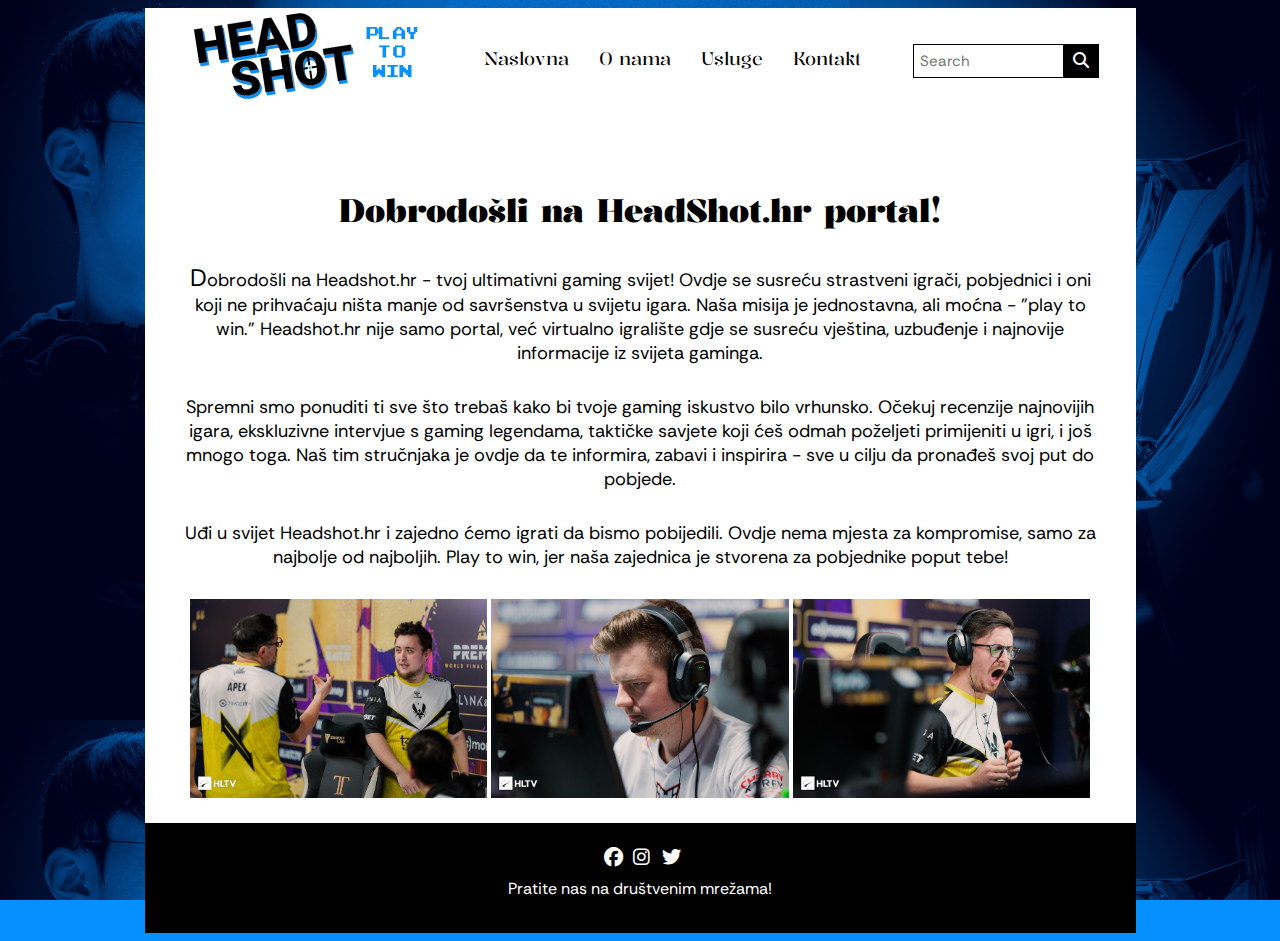
<file: responsive/index.html>
<!DOCTYPE html>
<html lang="en">
<head>
    <link rel="stylesheet" href="https://cdnjs.cloudflare.com/ajax/libs/font-awesome/6.5.1/css/all.min.css">
    <link rel="stylesheet" href="styles/style.css">
    <meta charset="UTF-8">
    <meta name="viewport" content="width=device-width, initial-scale=1.0">
    <title>Naslovna</title>
</head>
<body>
    <header>
        <nav>
            <div class="logo">
                <img src="images/logo.webp" alt="HeadShot Esports portal">
            </div>
            <div class="navlist">
                <ul id="nav-menu">
                    <i class="fa-solid fa-bars" id="nav-burger"></i>
                    <li class="nav-item"><a href="index.html" target="_self" title="Naslovna">Naslovna</a></li>
                    <li class="nav-item"><a href="about.html" target="_self" title="O nama">O nama</a></li>
                    <li class="nav-item"><a href="services.html" target="_self" title="Usluge">Usluge</a></li>
                    <li class="nav-item"><a href="contact.html" target="_self" title="Kontakt">Kontakt</a></li>
                </ul>
            </div>
            <div class="search">
                <form>
                    <input type="search" name="search" placeholder="Search">
                    <button type="button"><i class="fa-solid fa-magnifying-glass"></i></button>
                </form>
            </div>
        </nav>
    </header>
    <main id="main-index">
        <section>
            <h1>Dobrodošli na HeadShot.hr portal!</h1>
            <p>Dobrodošli na Headshot.hr - tvoj ultimativni gaming svijet! Ovdje se susreću strastveni igrači, pobjednici i oni koji ne prihvaćaju ništa manje od savršenstva u svijetu igara. Naša misija je jednostavna, ali moćna - "play to win." Headshot.hr nije samo portal, već virtualno igralište gdje se susreću vještina, uzbuđenje i najnovije informacije iz svijeta gaminga.</p>
            <p>Spremni smo ponuditi ti sve što trebaš kako bi tvoje gaming iskustvo bilo vrhunsko. Očekuj recenzije najnovijih igara, ekskluzivne intervjue s gaming legendama, taktičke savjete koji ćeš odmah poželjeti primijeniti u igri, i još mnogo toga. Naš tim stručnjaka je ovdje da te informira, zabavi i inspirira - sve u cilju da pronađeš svoj put do pobjede.</p>
            <p>Uđi u svijet Headshot.hr i zajedno ćemo igrati da bismo pobijedili. Ovdje nema mjesta za kompromise, samo za najbolje od najboljih. Play to win, jer naša zajednica je stvorena za pobjednike poput tebe!</p>
        </section>
        <section class="galerijaindex">
            <img src="images/1.jpg" alt="cs2" width="30%" height="30%">
            <img src="images/2.jpg" alt="cs2" width="30%" height="30%">
            <img src="images/3.jpg" alt="cs2" width="30%" height="30%">
        </section>
    </main>
    <footer>
        <div class="socials">
            <ul>
                <li><a href="#" target="_blank" title="Facebook"><i class="social-icon fa-brands fa-facebook" id="facebook"></i></a></li>
                <li><a href="#" target="_blank" title="Instagram"><i class="social-icon fa-brands fa-instagram" id="instagram"></i></a></li>
                <li><a href="#" target="_blank" title="Twitter"><i class="social-icon fa-brands fa-twitter" id="twitter"></i></a></li>
            </ul>
            <p>Pratite nas na društvenim mrežama!</p>
        </div>
    </footer>
    <script src="js/javascript.js"></script>
</body>
</html>
</file>
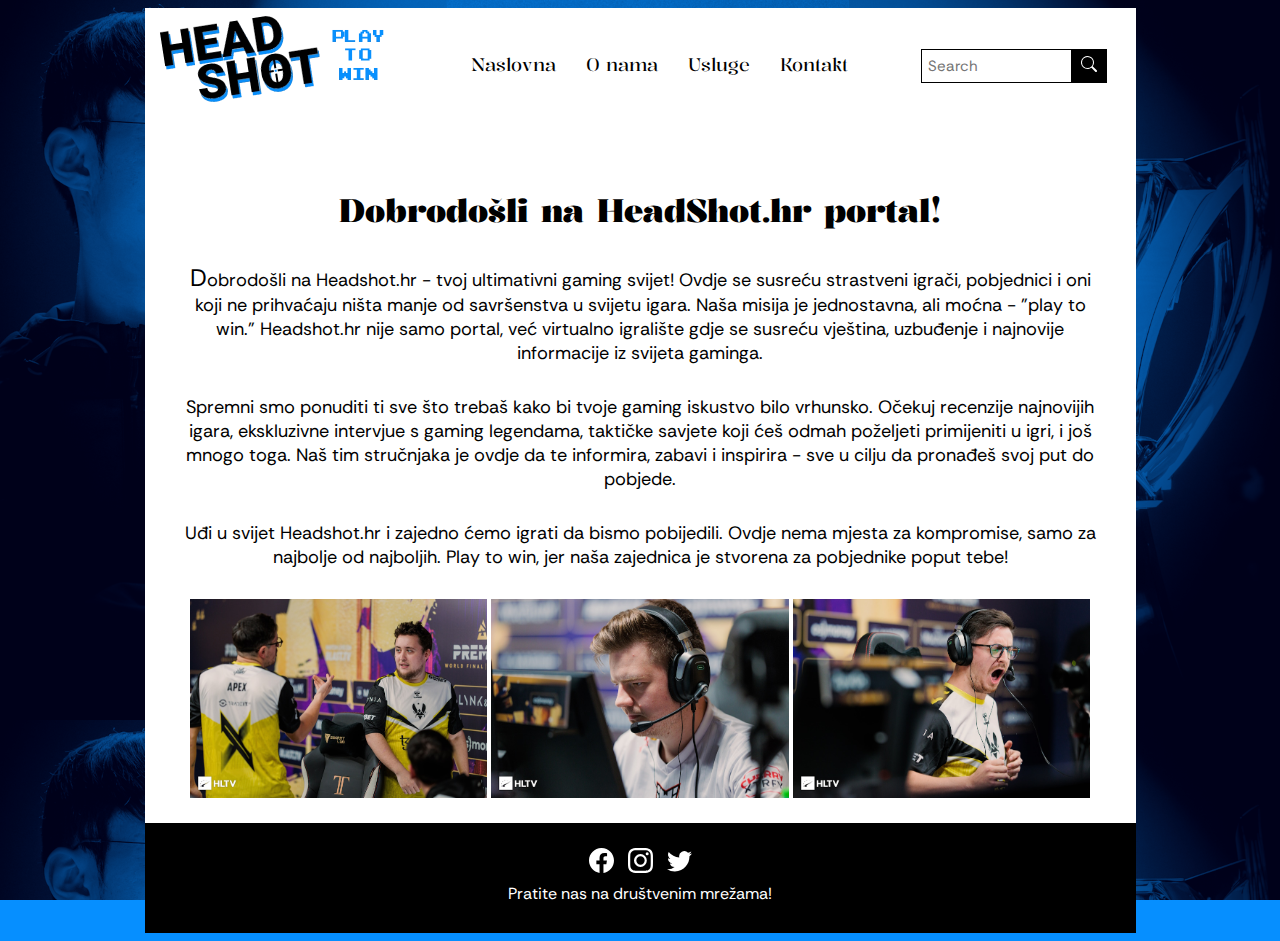
<file: standard/index.html>
<!DOCTYPE html>
<html lang="en">
<head>
    <link rel="stylesheet" href="styles/style.css">
    <meta charset="UTF-8">
    <meta name="viewport" content="width=device-width, initial-scale=1.0">
    <title>Naslovna</title>
</head>
<body>
    <header>
        <nav>
            <table id="navtable">
                <tr>
                    <td>
                        <div class="logo">
                            <img src="images/logo.webp" alt="HeadShot Esports portal">
                        </div>
                    </td>
                    <td class="headerspacer"></td>
                    <td>
                        <div class="navlist">
                            <ul>
                                <li><a href="index.html" target="_self" title="Naslovna">Naslovna</a></li>
                                <li><a href="about.html" target="_self" title="O nama">O nama</a></li>
                                <li><a href="services.html" target="_self" title="Usluge">Usluge</a></li>
                                <li><a href="contact.html" target="_self" title="Kontakt">Kontakt</a></li>
                            </ul>
                        </div>
                    </td>
                    <td class="headerspacer"></td>
                    <td>
                        <div class="search">
                            <form>
                                <input type="search" name="search" placeholder="Search">
                                <button type="button"><img src="images/search.svg" alt="search"></button>
                            </form>
                        </div>
                    </td>
                </tr>
            </table>
        </nav>
    </header>
    <main id="main-index">
        <section>
            <h1>Dobrodošli na HeadShot.hr portal!</h1>
            <p>Dobrodošli na Headshot.hr - tvoj ultimativni gaming svijet! Ovdje se susreću strastveni igrači, pobjednici i oni koji ne prihvaćaju ništa manje od savršenstva u svijetu igara. Naša misija je jednostavna, ali moćna - "play to win." Headshot.hr nije samo portal, već virtualno igralište gdje se susreću vještina, uzbuđenje i najnovije informacije iz svijeta gaminga.</p>
            <p>Spremni smo ponuditi ti sve što trebaš kako bi tvoje gaming iskustvo bilo vrhunsko. Očekuj recenzije najnovijih igara, ekskluzivne intervjue s gaming legendama, taktičke savjete koji ćeš odmah poželjeti primijeniti u igri, i još mnogo toga. Naš tim stručnjaka je ovdje da te informira, zabavi i inspirira - sve u cilju da pronađeš svoj put do pobjede.</p>
            <p>Uđi u svijet Headshot.hr i zajedno ćemo igrati da bismo pobijedili. Ovdje nema mjesta za kompromise, samo za najbolje od najboljih. Play to win, jer naša zajednica je stvorena za pobjednike poput tebe!</p>
        </section>
        <section class="galerijaindex">
            <img src="images/1.jpg" alt="cs2" width="30%" height="30%">
            <img src="images/2.jpg" alt="cs2" width="30%" height="30%">
            <img src="images/3.jpg" alt="cs2" width="30%" height="30%">
        </section>
    </main>
    <footer>
        <div class="socials">
            <ul>
                <li><a href="#" target="_blank" title="Facebook"><img class="social-icon" id="facebook" src="images/facebook.svg" alt="Facebook"></a></li>
                <li><a href="#" target="_blank" title="Instagram"><img class="social-icon" id="instagram" src="images/instagram.svg" alt="Instagram"></a></li>
                <li><a href="#" target="_blank" title="Twitter"><img class="social-icon" id="twitter" src="images/twitter.svg" alt="Twitter"></a></li>
            </ul>
            <p>Pratite nas na društvenim mrežama!</p>
        </div>
    </footer>
</body>
</html>
</file>
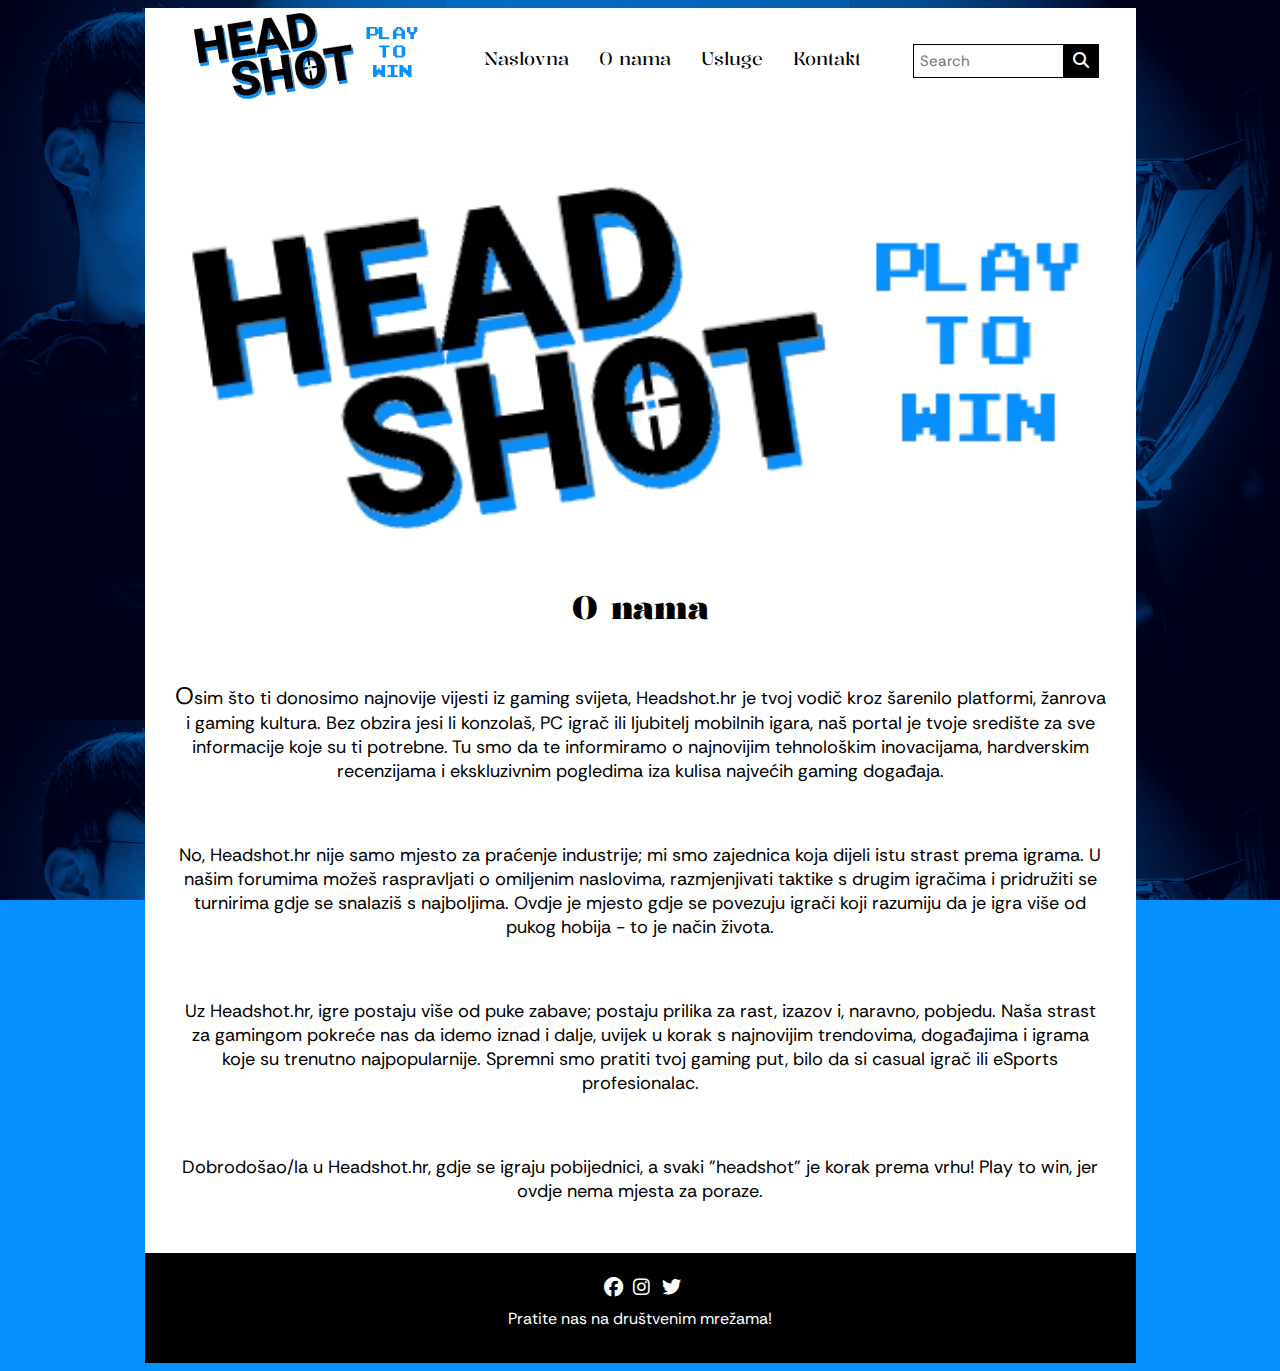
<file: responsive/about.html>
<!DOCTYPE html>
<html lang="en">
<head>
    <link rel="stylesheet" href="https://cdnjs.cloudflare.com/ajax/libs/font-awesome/6.5.1/css/all.min.css">
    <link rel="stylesheet" href="styles/style.css">
    <meta charset="UTF-8">
    <meta name="viewport" content="width=device-width, initial-scale=1.0">
    <title>O nama</title>
</head>
<body>
    <header>
        <nav>
            <div class="logo">
                <img src="images/logo.webp" alt="HeadShot Esports portal">
            </div>
            <div class="navlist" id="nav-menu">
                <ul>
                    <i class="fa-solid fa-bars" id="nav-burger"></i>
                    <li><a href="index.html" target="_self" title="Naslovna">Naslovna</a></li>
                    <li><a href="about.html" target="_self" title="O nama">O nama</a></li>
                    <li><a href="services.html" target="_self" title="Usluge">Usluge</a></li>
                    <li><a href="contact.html" target="_self" title="Kontakt">Kontakt</a></li>
                </ul>
            </div>
            <div class="search">
                <form>
                    <input type="search" name="search" placeholder="Search">
                    <button type="button"><i class="fa-solid fa-magnifying-glass"></i></button>
                </form>
            </div>
        </nav>
    </header>
    <main id="main-about">
        <section>
            <img src="images/logo.webp" alt="HeadShot">
            <h1>O nama</h1>
            <p>Osim što ti donosimo najnovije vijesti iz gaming svijeta, Headshot.hr je tvoj vodič kroz šarenilo platformi, žanrova i gaming kultura. Bez obzira jesi li konzolaš, PC igrač ili ljubitelj mobilnih igara, naš portal je tvoje središte za sve informacije koje su ti potrebne. Tu smo da te informiramo o najnovijim tehnološkim inovacijama, hardverskim recenzijama i ekskluzivnim pogledima iza kulisa najvećih gaming događaja.</p>
            <p>No, Headshot.hr nije samo mjesto za praćenje industrije; mi smo zajednica koja dijeli istu strast prema igrama. U našim forumima možeš raspravljati o omiljenim naslovima, razmjenjivati taktike s drugim igračima i pridružiti se turnirima gdje se snalaziš s najboljima. Ovdje je mjesto gdje se povezuju igrači koji razumiju da je igra više od pukog hobija - to je način života.</p>
            <p>Uz Headshot.hr, igre postaju više od puke zabave; postaju prilika za rast, izazov i, naravno, pobjedu. Naša strast za gamingom pokreće nas da idemo iznad i dalje, uvijek u korak s najnovijim trendovima, događajima i igrama koje su trenutno najpopularnije. Spremni smo pratiti tvoj gaming put, bilo da si casual igrač ili eSports profesionalac.</p>
            <p>Dobrodošao/la u Headshot.hr, gdje se igraju pobijednici, a svaki "headshot" je korak prema vrhu! Play to win, jer ovdje nema mjesta za poraze.</p>
        </section>
    </main>
    <footer>
        <div class="socials">
            <ul>
                <li><a href="#" target="_blank" title="Facebook"><i class="social-icon fa-brands fa-facebook" id="facebook"></i></a></li>
                <li><a href="#" target="_blank" title="Instagram"><i class="social-icon fa-brands fa-instagram" id="instagram"></i></a></li>
                <li><a href="#" target="_blank" title="Twitter"><i class="social-icon fa-brands fa-twitter" id="twitter"></i></a></li>
            </ul>
            <p>Pratite nas na društvenim mrežama!</p>
        </div>
    </footer>
    <script src="js/javascript.js"></script>
</body>
</html>
</file>
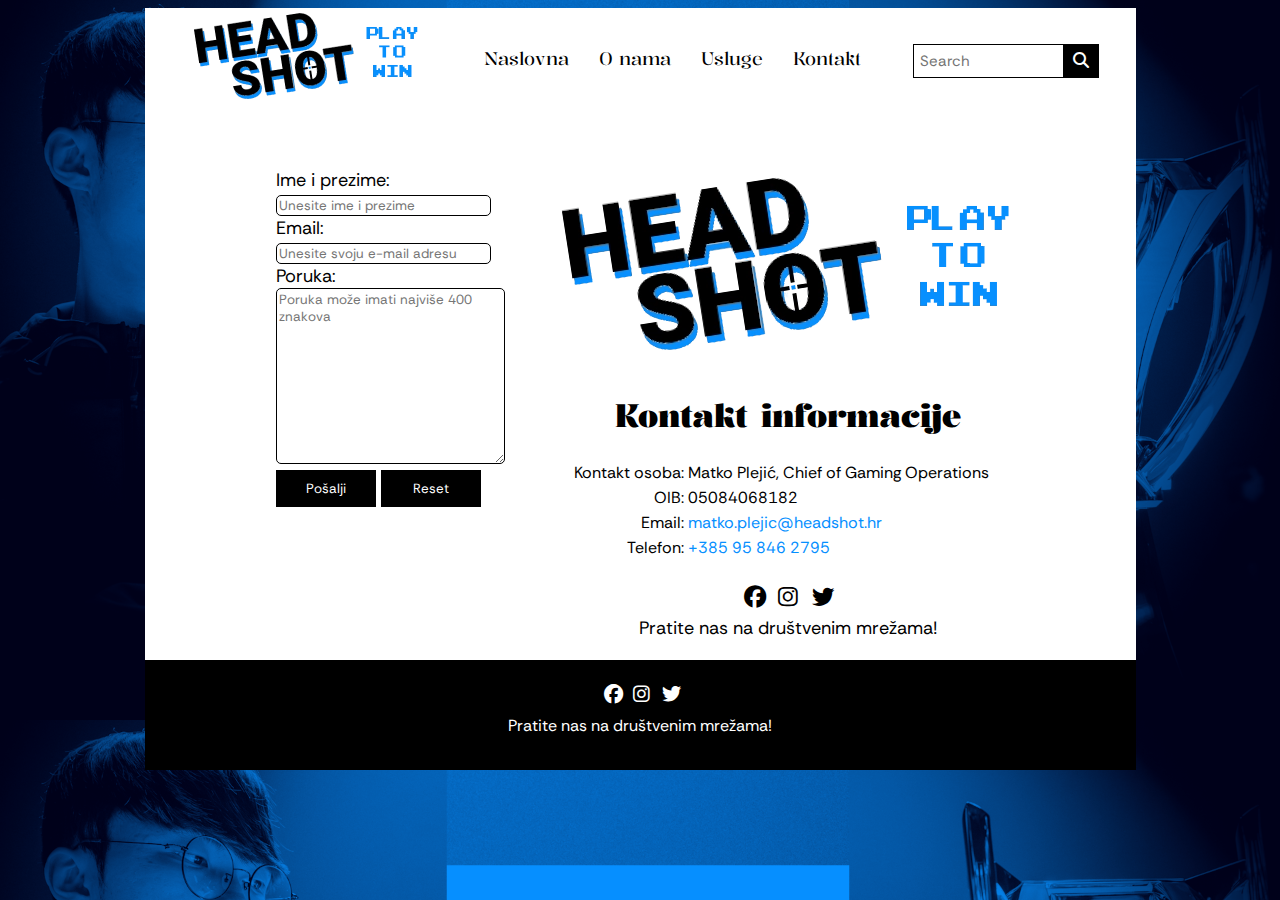
<file: responsive/contact.html>
<!DOCTYPE html>
<html lang="en">
<head>
    <link rel="stylesheet" href="https://cdnjs.cloudflare.com/ajax/libs/font-awesome/6.5.1/css/all.min.css">
    <link rel="stylesheet" href="styles/style.css">
    <meta charset="UTF-8">
    <meta name="viewport" content="width=device-width, initial-scale=1.0">
    <title>Kontakt</title>
</head>
<body>
    <header>
        <nav>
            <div class="logo">
                <img src="images/logo.webp" alt="HeadShot Esports portal">
            </div>
            <div class="navlist" id="nav-menu">
                <ul>
                    <i class="fa-solid fa-bars" id="nav-burger"></i>
                    <li><a href="index.html" target="_self" title="Naslovna">Naslovna</a></li>
                    <li><a href="about.html" target="_self" title="O nama">O nama</a></li>
                    <li><a href="services.html" target="_self" title="Usluge">Usluge</a></li>
                    <li><a href="contact.html" target="_self" title="Kontakt">Kontakt</a></li>
                </ul>
            </div>
            <div class="search">
                <form>
                    <input type="search" name="search" placeholder="Search">
                    <button type="button"><i class="fa-solid fa-magnifying-glass"></i></button>
                </form>
            </div>
        </nav>
    </header>
    <main id="main-contact">
                    <section class="kontakt-forma">
                        <form id="kontaktforma" action="hvala-vam.html" method="get">
                            <div id="kontakt-input">
                                <label for="imeprezime">Ime i prezime:</label><br>
                                <input type="text" name="imeprezime" id="imeprezime" placeholder="Unesite ime i prezime" maxlength="100" required><br>
                                <label for="email">Email:</label><br>
                                <input type="email" name="email" id="email" placeholder="Unesite svoju e-mail adresu" required><br>
                                <label for="poruka">Poruka:</label><br>
                                <textarea name="poruka" id="poruka" cols="28" rows="10" maxlength="400" minlength="50" placeholder="Poruka može imati najviše 400 znakova" required></textarea><br>
                            </div>
                            <div id="kontakt-buttons">
                                <button type="submit">Pošalji</button>
                                <button type="reset">Reset</button>
                            </div>
                        </form>
                    </section>
                    <div class="kontakt-info">
                        <section>
                            <img id="kontakt-logo" src="images/logo.webp" alt="logo">
                            <table id="kontaktinfo">
                                <h1>Kontakt informacije</h1>
                                <tr>
                                    <td>Kontakt osoba:</td>
                                    <td>Matko Plejić, Chief of Gaming Operations</td>
                                </tr>
                                <tr>
                                    <td>OIB:</td>
                                    <td>05084068182</td>
                                </tr>
                                <tr>
                                    <td>Email:</td>
                                    <td><a href="mailto:matko.plejic@headshot.hr">matko.plejic@headshot.hr</a></td>
                                </tr>
                                <tr>
                                    <td>Telefon:</td>
                                    <td><a href="tel:+385958462795">+385 95 846 2795</a></td>
                                </tr>
                            </table>
                        </section>
                        <section class="socials">
                            <ul>
                                <li><a href="#" target="_blank" title="Facebook"><i class="kontakt-socials fa-brands fa-facebook" id="facebook"></i></a></li>
                                <li><a href="#" target="_blank" title="Instagram"><i class="kontakt-socials fa-brands fa-instagram" id="instagram"></i></a></li>
                                <li><a href="#" target="_blank" title="Twitter"><i class="kontakt-socials fa-brands fa-twitter" id="twitter"></i></a></li>
                            </ul>
                            <p>Pratite nas na društvenim mrežama!</p>
                        </section>
                    </div>
    </main>
    <footer>
        <div class="socials">
            <ul>
                <li><a href="#" target="_blank" title="Facebook"><i class="social-icon fa-brands fa-facebook" id="facebook"></i></a></li>
                <li><a href="#" target="_blank" title="Instagram"><i class="social-icon fa-brands fa-instagram" id="instagram"></i></a></li>
                <li><a href="#" target="_blank" title="Twitter"><i class="social-icon fa-brands fa-twitter" id="twitter"></i></a></li>
            </ul>
            <p>Pratite nas na društvenim mrežama!</p>
        </div>
    </footer>
    <script src="js/javascript.js"></script>
</body>
</html>
</file>
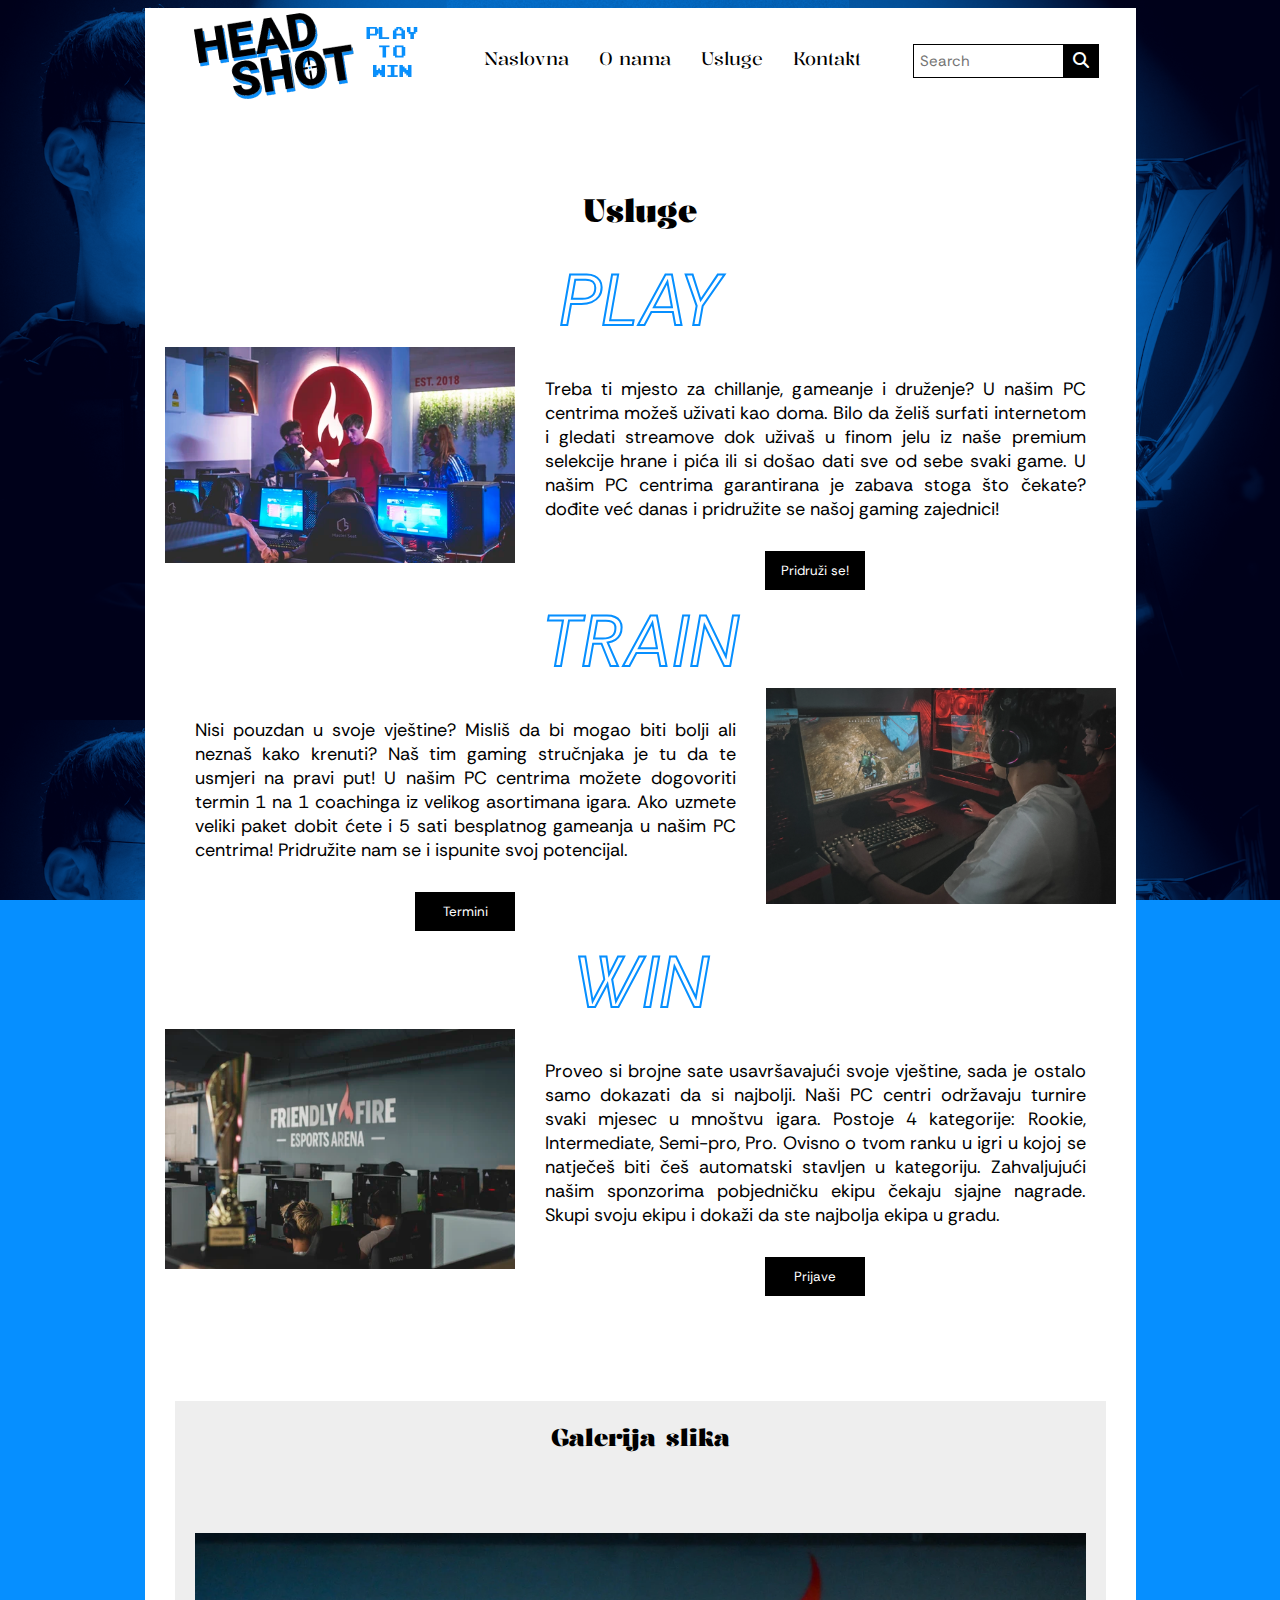
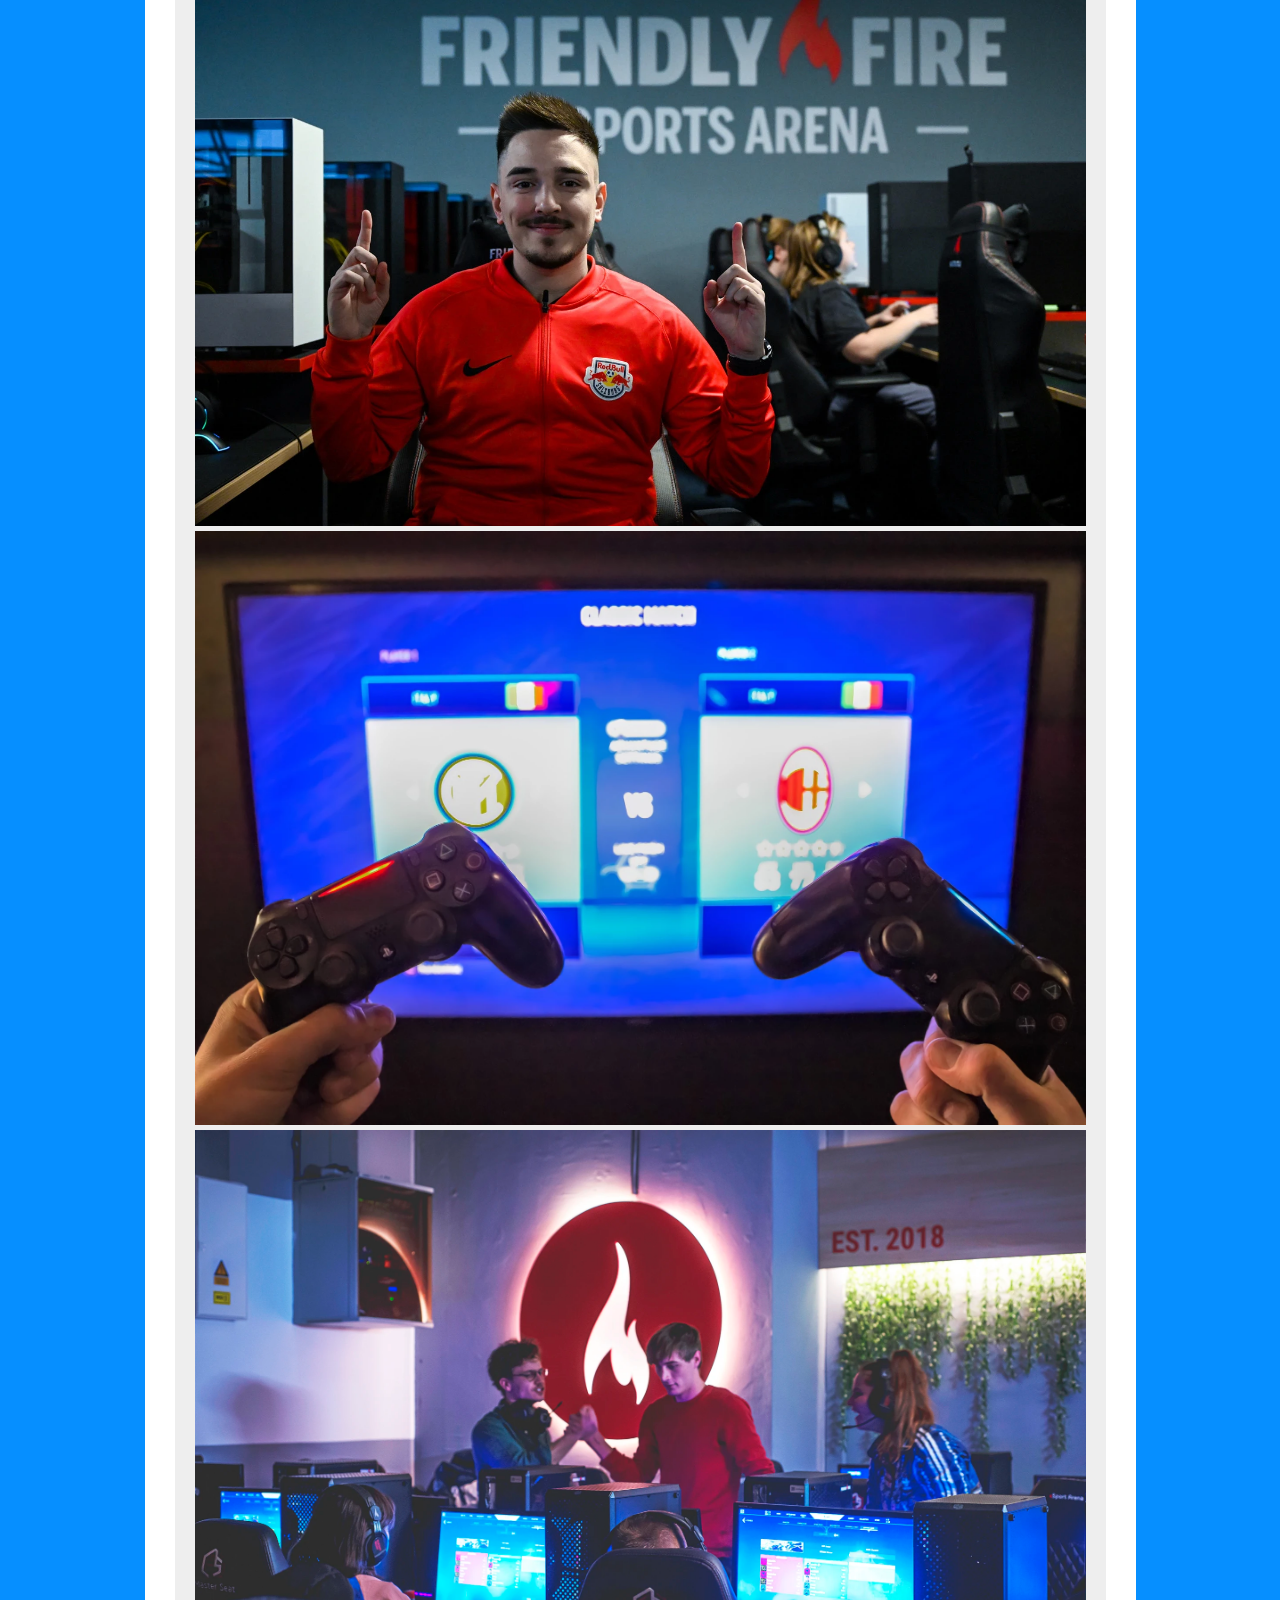
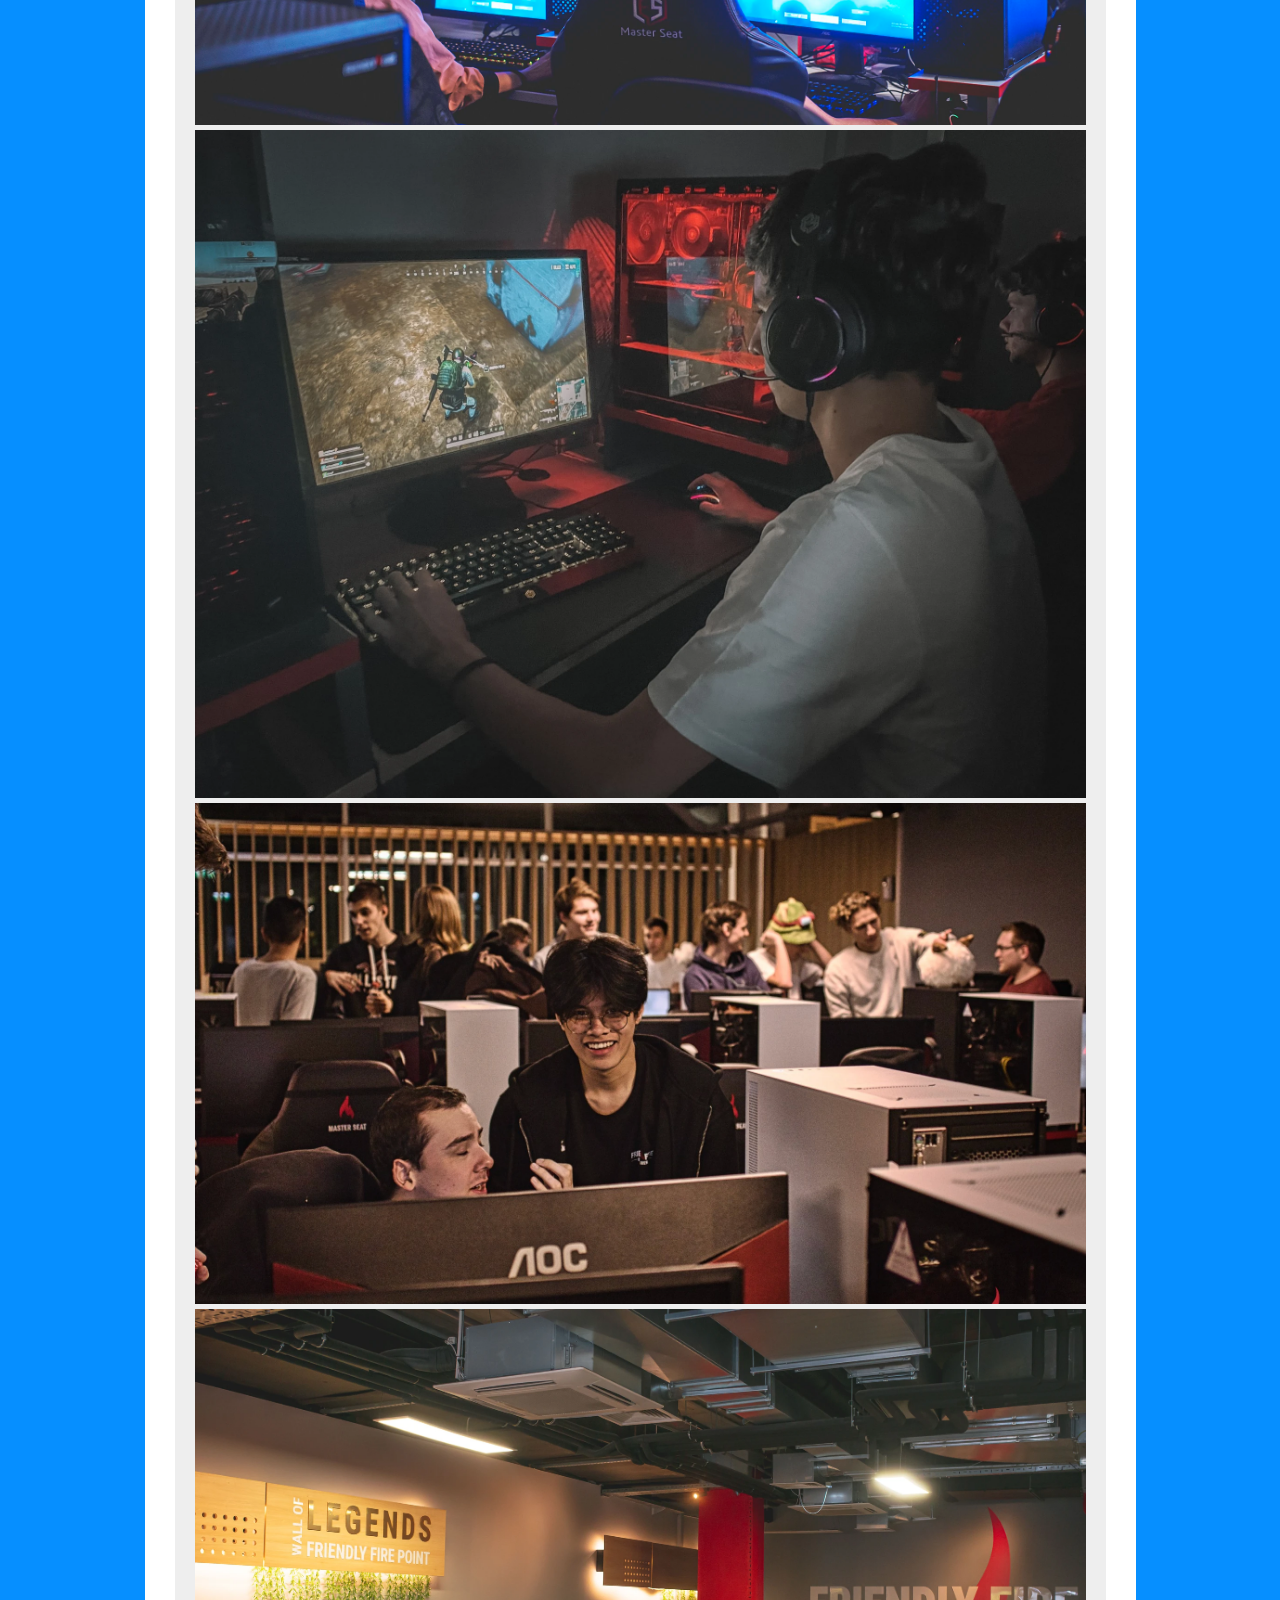
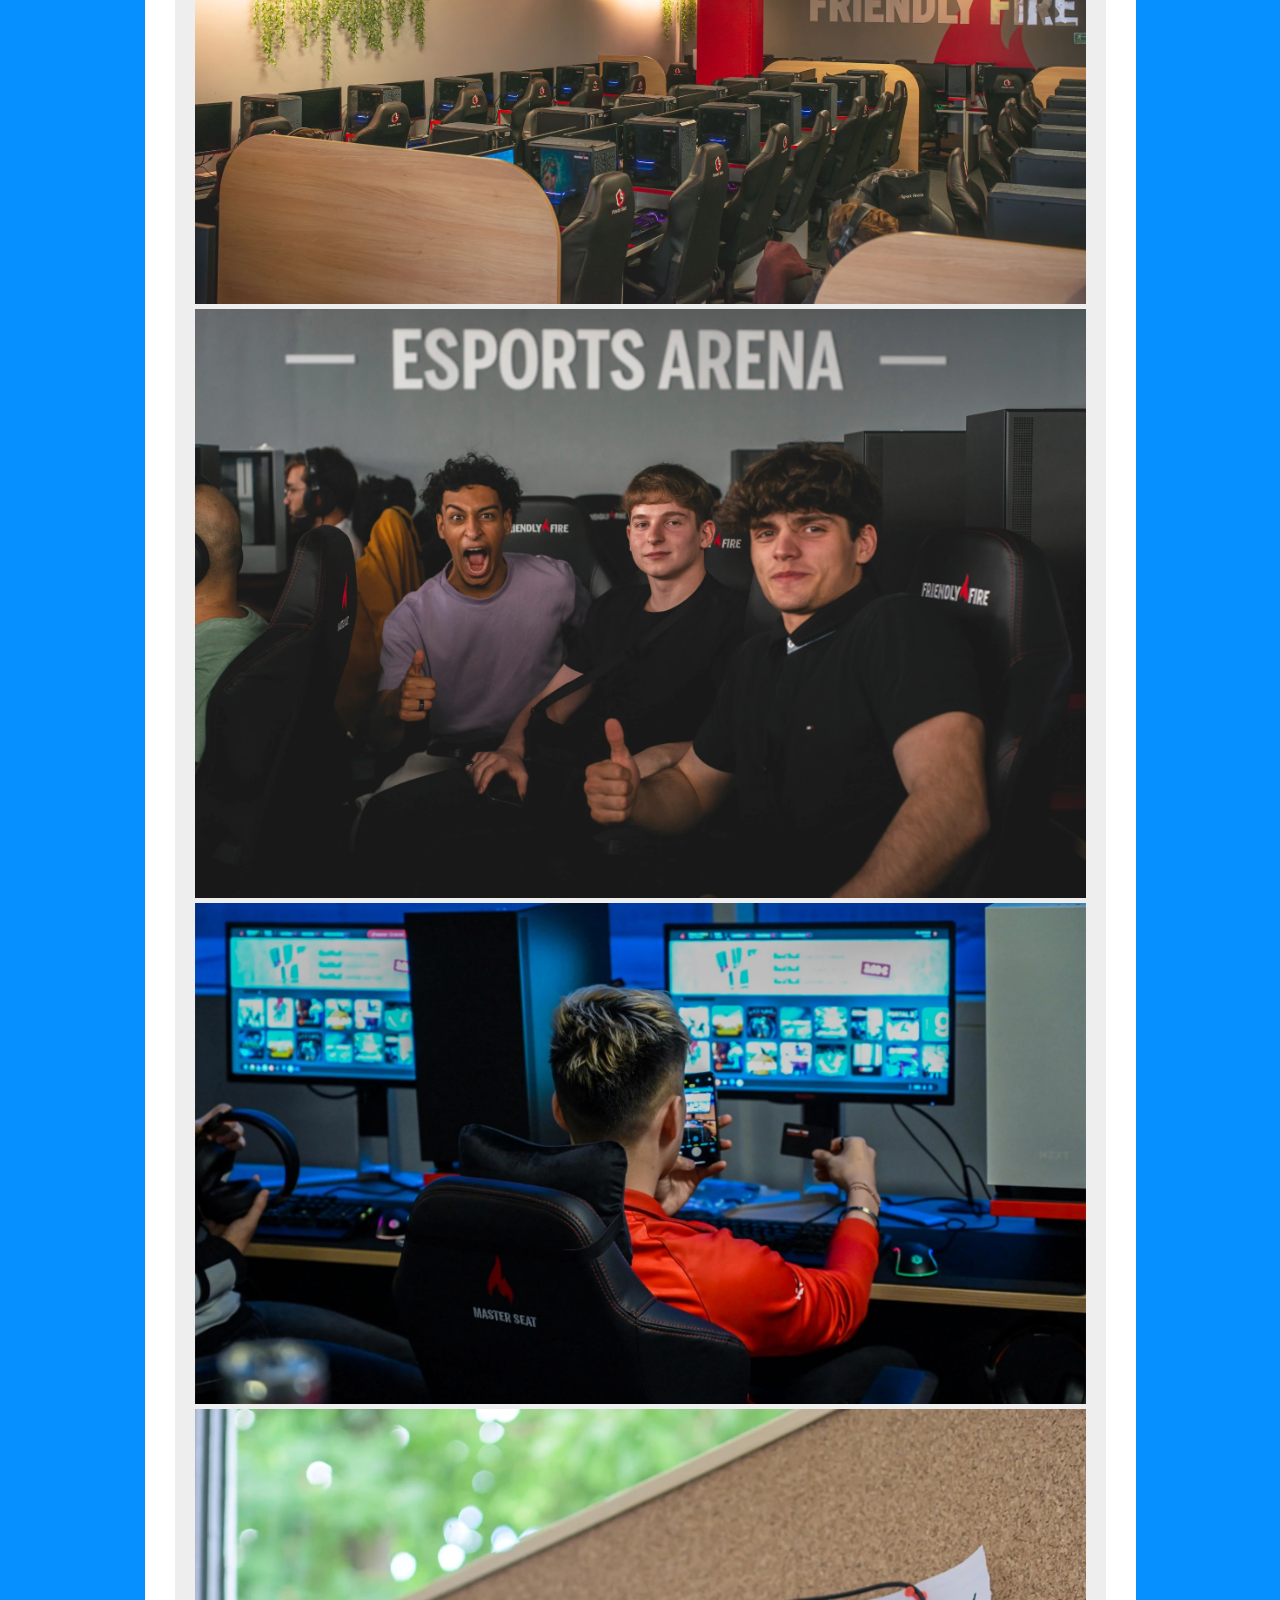
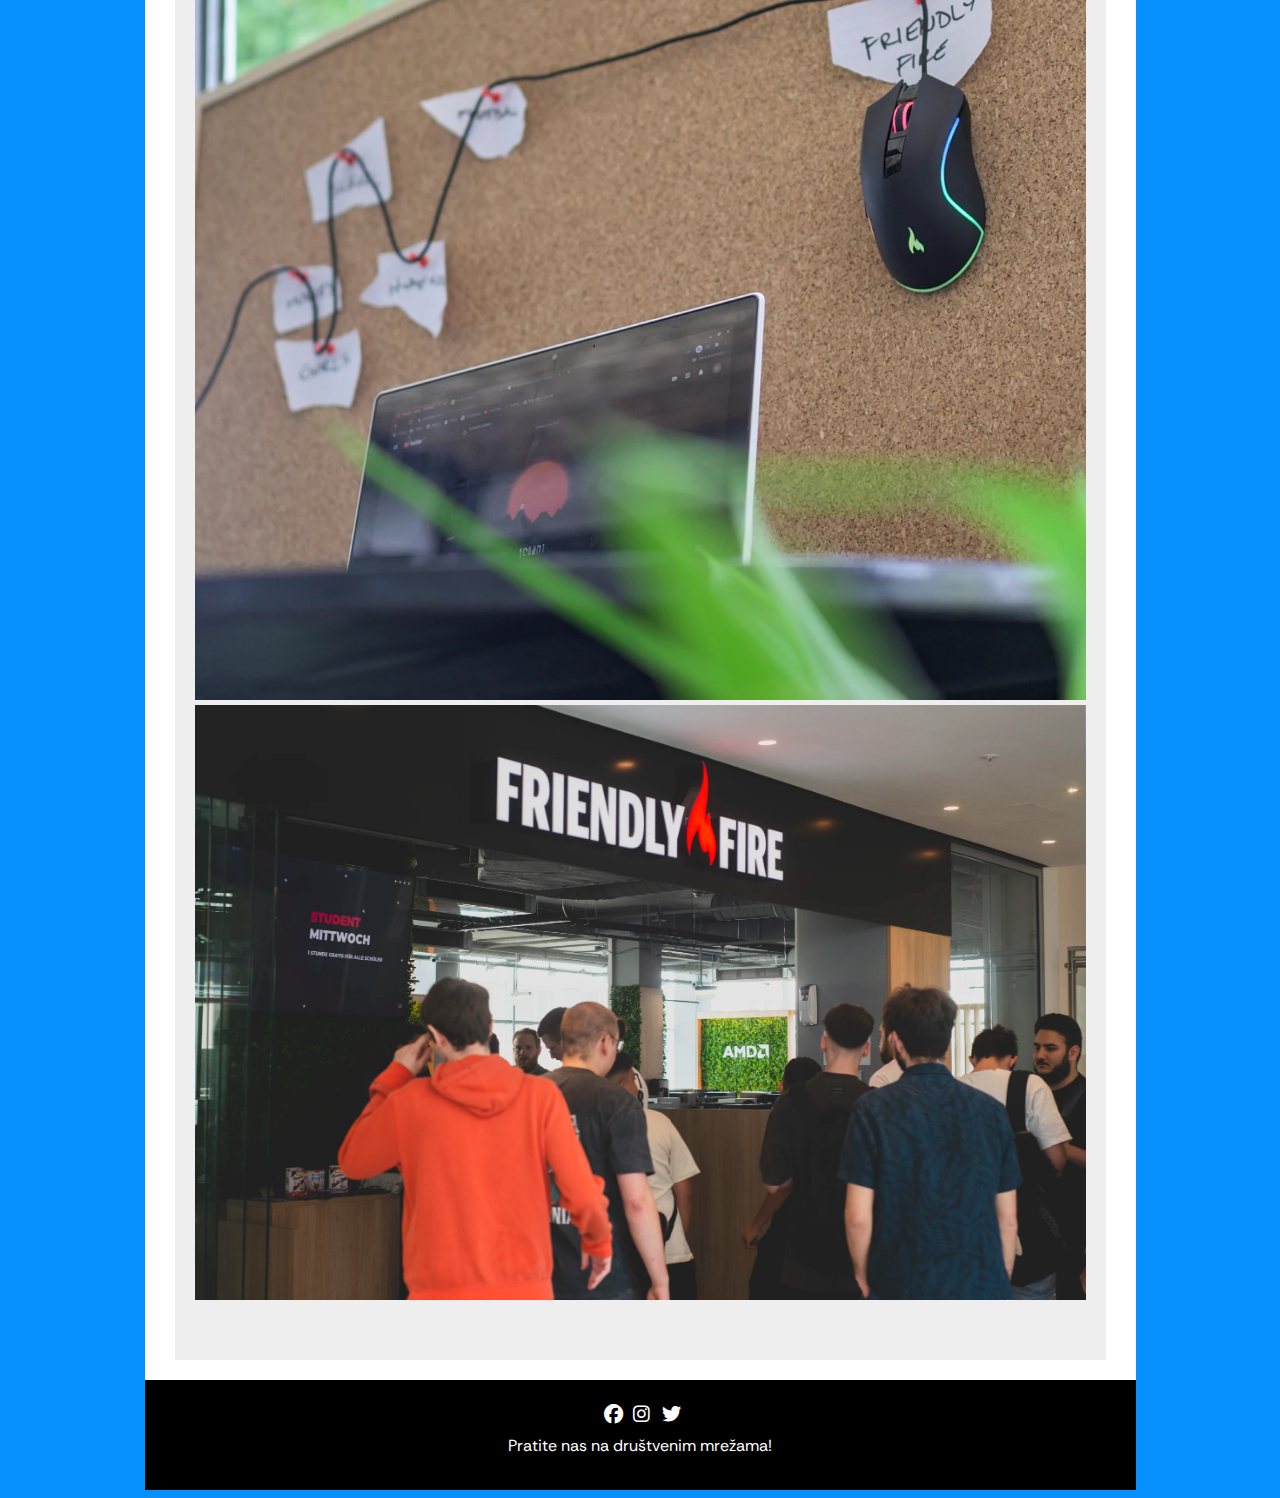
<file: responsive/services.html>
<!DOCTYPE html>
<html lang="en">
<head>
    <link rel="stylesheet" href="https://cdnjs.cloudflare.com/ajax/libs/font-awesome/6.5.1/css/all.min.css">
    <link rel="stylesheet" href="styles/style.css">
    <meta charset="UTF-8">
    <meta name="viewport" content="width=device-width, initial-scale=1.0">
    <title>Usluge</title>
</head>
<body>
    <header>
        <nav>
            <div class="logo">
                <img src="images/logo.webp" alt="HeadShot Esports portal">
            </div>
            <div class="navlist" id="nav-menu">
                <ul>
                    <i class="fa-solid fa-bars" id="nav-burger"></i>
                    <li><a href="index.html" target="_self" title="Naslovna">Naslovna</a></li>
                    <li><a href="about.html" target="_self" title="O nama">O nama</a></li>
                    <li><a href="services.html" target="_self" title="Usluge">Usluge</a></li>
                    <li><a href="contact.html" target="_self" title="Kontakt">Kontakt</a></li>
                </ul>
            </div>
            <div class="search">
                <form>
                    <input type="search" name="search" placeholder="Search">
                    <button type="button"><i class="fa-solid fa-magnifying-glass"></i></button>
                </form>
            </div>
        </nav>
    </header>
    <main id="main-services">
        <h1>Usluge</h1>
        <section id="play">
            <span class="outline">PLAY</span>
            <div>
                <div><img src="images/usluge1.webp" alt="play"></div>
                <div>
                    <p>Treba ti mjesto za chillanje, gameanje i druženje? U našim PC centrima možeš uživati kao doma. Bilo da želiš surfati internetom i gledati streamove dok uživaš u finom jelu iz naše premium selekcije hrane i pića ili si došao dati sve od sebe svaki game. U našim PC centrima garantirana je zabava stoga što čekate? dođite već danas i pridružite se našoj gaming zajednici!</p>
                    <button type="link"><a href="#" target="_blank">Pridruži se!</a></button>
                </div>
            </div>
        </section>
        <section id="train">
            <span class="outline">TRAIN</span>
            <div>
                <div><img src="images/usluge2.webp" alt="train"></div>
                <div>
                    <p>Nisi pouzdan u svoje vještine? Misliš da bi mogao biti bolji ali neznaš kako krenuti? Naš tim gaming stručnjaka je tu da te usmjeri na pravi put! U našim PC centrima možete dogovoriti termin 1 na 1 coachinga iz velikog asortimana igara. Ako uzmete veliki paket dobit ćete i 5 sati besplatnog gameanja u našim PC centrima! Pridružite nam se i ispunite svoj potencijal.</p>
                    <button type="link"><a href="#" target="_blank">Termini</a></button>
                </div>
            </div>
        </section>
        <section id="win">
            <span class="outline">WIN</span>
            <div>
                <div><img src="images/usluge3.webp" alt="win"></div>
                <div>
                    <p>Proveo si brojne sate usavršavajući svoje vještine, sada je ostalo samo dokazati da si najbolji. Naši PC centri održavaju turnire svaki mjesec u mnoštvu igara. Postoje 4 kategorije: Rookie, Intermediate, Semi-pro, Pro. Ovisno o tvom ranku u igri u kojoj se natječeš biti češ automatski stavljen u kategoriju. Zahvaljujući našim sponzorima pobjedničku ekipu čekaju sjajne nagrade. Skupi svoju ekipu i dokaži da ste najbolja ekipa u gradu.</p>
                    <button type="link"><a href="#" target="_blank">Prijave</a></button>
                </div>
            </div>
        </section>
        <section class="galerija">
            <h2>Galerija slika</h2>
            <div>
                <img src="images/galerija/1.webp" alt="galerija">
                <img src="images/galerija/2.webp" alt="galerija">
                <img src="images/galerija/3.webp" alt="galerija">
                <img src="images/galerija/4.webp" alt="galerija">
                <img src="images/galerija/5.webp" alt="galerija">
                <img src="images/galerija/6.webp" alt="galerija">
                <img src="images/galerija/7.webp" alt="galerija">
                <img src="images/galerija/8.webp" alt="galerija">
                <img src="images/galerija/9.webp" alt="galerija">
                <img src="images/galerija/10.webp" alt="galerija">
            </div>
        </section>
    </main>
    <footer>
        <div class="socials">
            <ul>
                <li><a href="#" target="_blank" title="Facebook"><i class="social-icon fa-brands fa-facebook" id="facebook"></i></a></li>
                <li><a href="#" target="_blank" title="Instagram"><i class="social-icon fa-brands fa-instagram" id="instagram"></i></a></li>
                <li><a href="#" target="_blank" title="Twitter"><i class="social-icon fa-brands fa-twitter" id="twitter"></i></a></li>
            </ul>
            <p>Pratite nas na društvenim mrežama!</p>
        </div>
    </footer>
    <script src="js/javascript.js"></script>
</body>
</html>
</file>
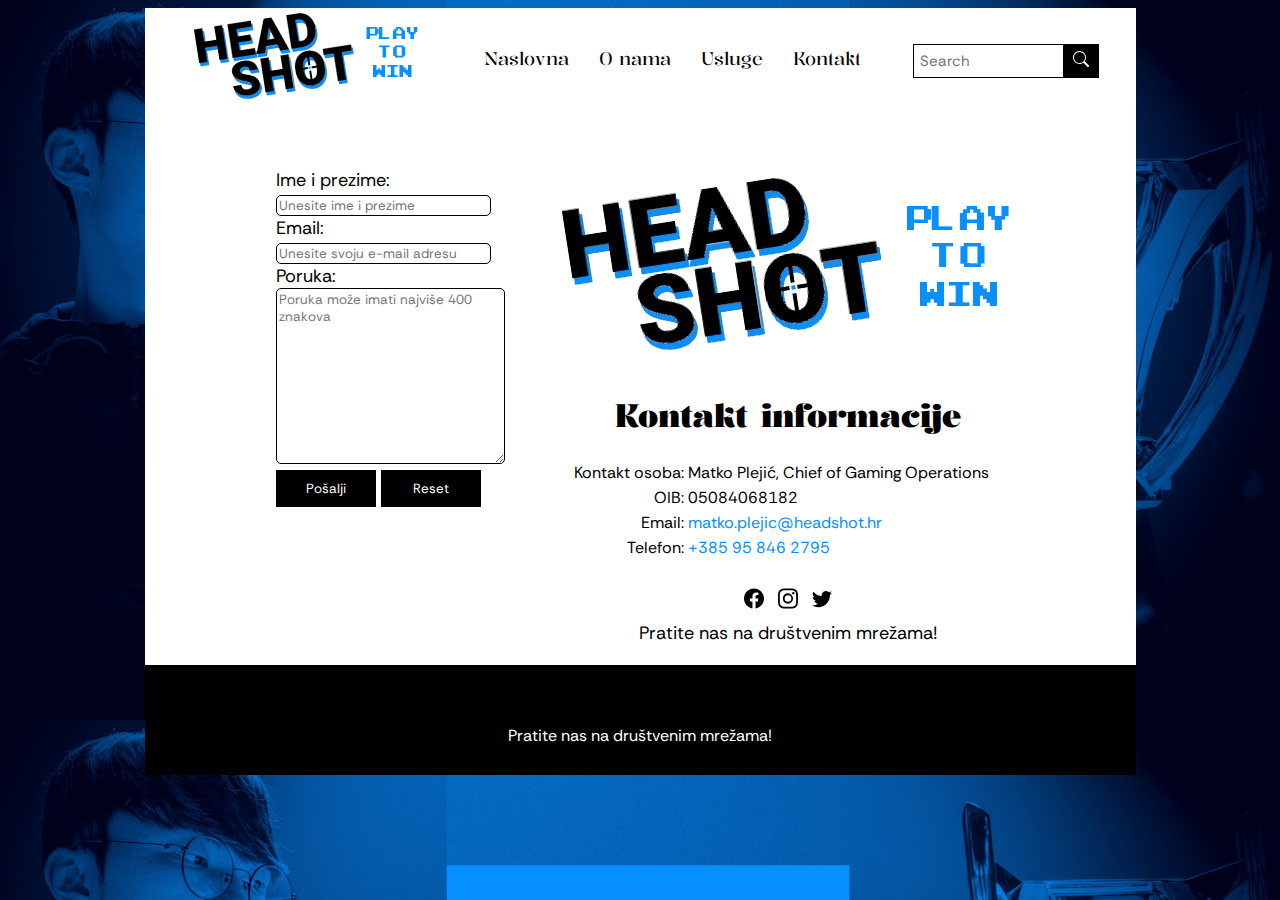
<file: responsive/test.html>
<!DOCTYPE html>
<html lang="en">
<head>
    <link rel="stylesheet" href="styles/style.css">
    <meta charset="UTF-8">
    <meta name="viewport" content="width=device-width, initial-scale=1.0">
    <title>Kontakt</title>
</head>
<body>
    <header>
        <nav>
            <div class="logo">
                <img src="images/logo.webp" alt="HeadShot Esports portal">
            </div>
            <div class="navlist">
                <ul>
                    <li><a href="index.html" target="_self" title="Naslovna">Naslovna</a></li>
                    <li><a href="about.html" target="_self" title="O nama">O nama</a></li>
                    <li><a href="services.html" target="_self" title="Usluge">Usluge</a></li>
                    <li><a href="contact.html" target="_self" title="Kontakt">Kontakt</a></li>
                </ul>
            </div>
            <div class="search">
                <form>
                    <input type="search" name="search" placeholder="Search">
                    <button type="button"><img src="images/search.svg" alt="search"></button>
                </form>
            </div>
        </nav>
    </header>
    <main id="main-contact">
                    <section class="kontakt-forma">
                        <form id="kontaktforma" action="hvala-vam.html" method="get">
                            <div id="kontakt-input">
                                <label for="imeprezime">Ime i prezime:</label><br>
                                <input type="text" name="imeprezime" id="imeprezime" placeholder="Unesite ime i prezime" maxlength="100" required><br>
                                <label for="email">Email:</label><br>
                                <input type="email" name="email" id="email" placeholder="Unesite svoju e-mail adresu" required><br>
                                <label for="poruka">Poruka:</label><br>
                                <textarea name="poruka" id="poruka" cols="28" rows="10" maxlength="400" minlength="50" placeholder="Poruka može imati najviše 400 znakova" required></textarea><br>
                            </div>
                            <div id="kontakt-buttons">
                                <button type="submit">Pošalji</button>
                                <button type="reset">Reset</button>
                            </div>
                        </form>
                    </section>
                    <div class="kontakt-info">
                        <section>
                            <img id="kontakt-logo" src="images/logo.webp" alt="logo">
                            <table id="kontaktinfo">
                                <h1>Kontakt informacije</h1>
                                <tr>
                                    <td>Kontakt osoba:</td>
                                    <td>Matko Plejić, Chief of Gaming Operations</td>
                                </tr>
                                <tr>
                                    <td>OIB:</td>
                                    <td>05084068182</td>
                                </tr>
                                <tr>
                                    <td>Email:</td>
                                    <td><a href="mailto:matko.plejic@headshot.hr">matko.plejic@headshot.hr</a></td>
                                </tr>
                                <tr>
                                    <td>Telefon:</td>
                                    <td><a href="tel:+385958462795">+385 95 846 2795</a></td>
                                </tr>
                            </table>
                        </section>
                        <section class="socials">
                            <ul>
                                <li><a href="#" target="_blank" title="Facebook"><img class="kontakt-socials" id="facebook" src="images/facebook.svg" alt="Facebook"></a></li>
                                <li><a href="#" target="_blank" title="Instagram"><img class="kontakt-socials" id="instagram" src="images/instagram.svg" alt="Instagram"></a></li>
                                <li><a href="#" target="_blank" title="Twitter"><img class="kontakt-socials" id="twitter" src="images/twitter.svg" alt="Twitter"></a></li>
                            </ul>
                            <p>Pratite nas na društvenim mrežama!</p>
                        </section>
                    </div>
    </main>
    <footer>
        <div class="socials">
            <ul>
                <li><a href="#" target="_blank" title="Facebook"><img class="social-icon" id="facebook" src="images/facebook.svg" alt="Facebook"></a></li>
                <li><a href="#" target="_blank" title="Instagram"><img class="social-icon" id="instagram" src="images/instagram.svg" alt="Instagram"></a></li>
                <li><a href="#" target="_blank" title="Twitter"><img class="social-icon" id="twitter" src="images/twitter.svg" alt="Twitter"></a></li>
            </ul>
            <p>Pratite nas na društvenim mrežama!</p>
        </div>
    </footer>
</body>
</html>
</file>
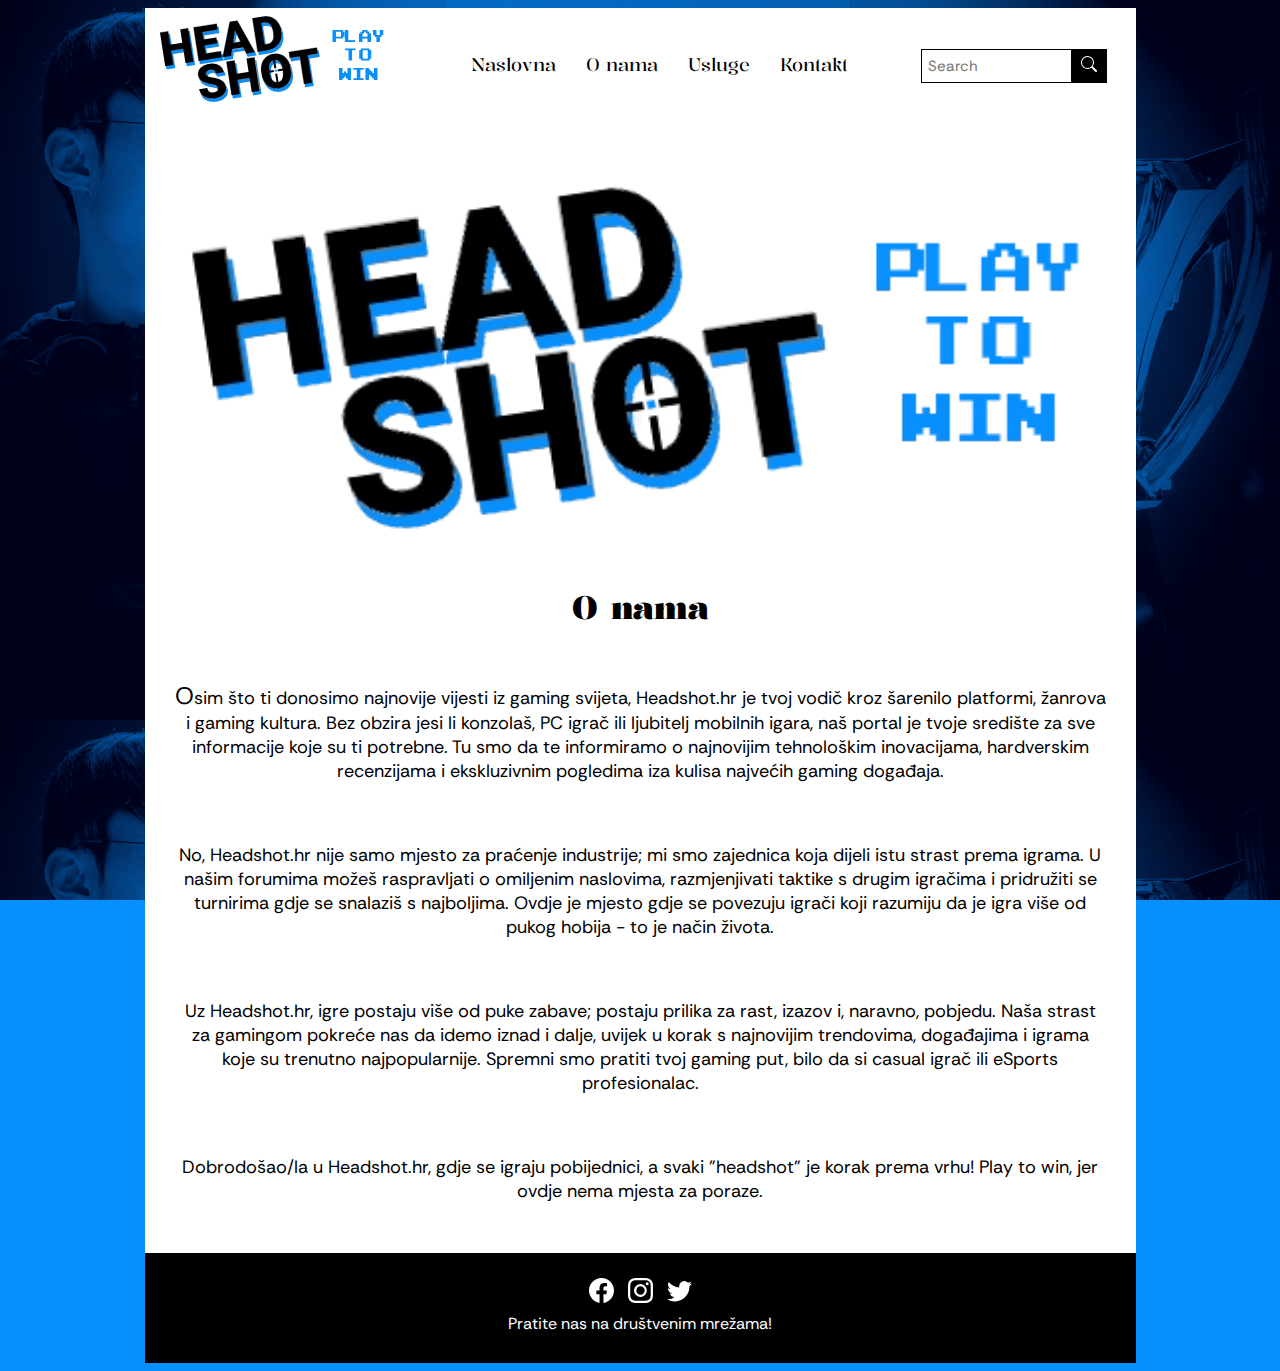
<file: standard/about.html>
<!DOCTYPE html>
<html lang="en">
<head>
    <link rel="stylesheet" href="styles/style.css">
    <meta charset="UTF-8">
    <meta name="viewport" content="width=device-width, initial-scale=1.0">
    <title>O nama</title>
</head>
<body>
    <header>
        <nav>
            <table id="navtable">
                <tr>
                    <td>
                        <div class="logo">
                            <img src="images/logo.webp" alt="HeadShot Esports portal">
                        </div>
                    </td>
                    <td class="headerspacer"></td>
                    <td>
                        <div class="navlist">
                            <ul>
                                <li><a href="index.html" target="_self" title="Naslovna">Naslovna</a></li>
                                <li><a href="about.html" target="_self" title="O nama">O nama</a></li>
                                <li><a href="services.html" target="_self" title="Usluge">Usluge</a></li>
                                <li><a href="contact.html" target="_self" title="Kontakt">Kontakt</a></li>
                            </ul>
                        </div>
                    </td>
                    <td class="headerspacer"></td>
                    <td>
                        <div class="search">
                            <form>
                                <input type="search" name="search" placeholder="Search">
                                <button type="button"><img src="images/search.svg" alt="search"></button>
                            </form>
                        </div>
                    </td>
                </tr>
            </table>
        </nav>
    </header>
    <main id="main-about">
        <section>
            <img src="images/logo.webp" alt="HeadShot">
            <h1>O nama</h1>
            <p>Osim što ti donosimo najnovije vijesti iz gaming svijeta, Headshot.hr je tvoj vodič kroz šarenilo platformi, žanrova i gaming kultura. Bez obzira jesi li konzolaš, PC igrač ili ljubitelj mobilnih igara, naš portal je tvoje središte za sve informacije koje su ti potrebne. Tu smo da te informiramo o najnovijim tehnološkim inovacijama, hardverskim recenzijama i ekskluzivnim pogledima iza kulisa najvećih gaming događaja.</p>
            <p>No, Headshot.hr nije samo mjesto za praćenje industrije; mi smo zajednica koja dijeli istu strast prema igrama. U našim forumima možeš raspravljati o omiljenim naslovima, razmjenjivati taktike s drugim igračima i pridružiti se turnirima gdje se snalaziš s najboljima. Ovdje je mjesto gdje se povezuju igrači koji razumiju da je igra više od pukog hobija - to je način života.</p>
            <p>Uz Headshot.hr, igre postaju više od puke zabave; postaju prilika za rast, izazov i, naravno, pobjedu. Naša strast za gamingom pokreće nas da idemo iznad i dalje, uvijek u korak s najnovijim trendovima, događajima i igrama koje su trenutno najpopularnije. Spremni smo pratiti tvoj gaming put, bilo da si casual igrač ili eSports profesionalac.</p>
            <p>Dobrodošao/la u Headshot.hr, gdje se igraju pobijednici, a svaki "headshot" je korak prema vrhu! Play to win, jer ovdje nema mjesta za poraze.</p>
        </section>
    </main>
    <footer>
        <div class="socials">
            <ul>
                <li><a href="#" target="_blank" title="Facebook"><img class="social-icon" id="facebook" src="images/facebook.svg" alt="Facebook"></a></li>
                <li><a href="#" target="_blank" title="Instagram"><img class="social-icon" id="instagram" src="images/instagram.svg" alt="Instagram"></a></li>
                <li><a href="#" target="_blank" title="Twitter"><img class="social-icon" id="twitter" src="images/twitter.svg" alt="Twitter"></a></li>
            </ul>
            <p>Pratite nas na društvenim mrežama!</p>
        </div>
    </footer>
</body>
</html>
</file>
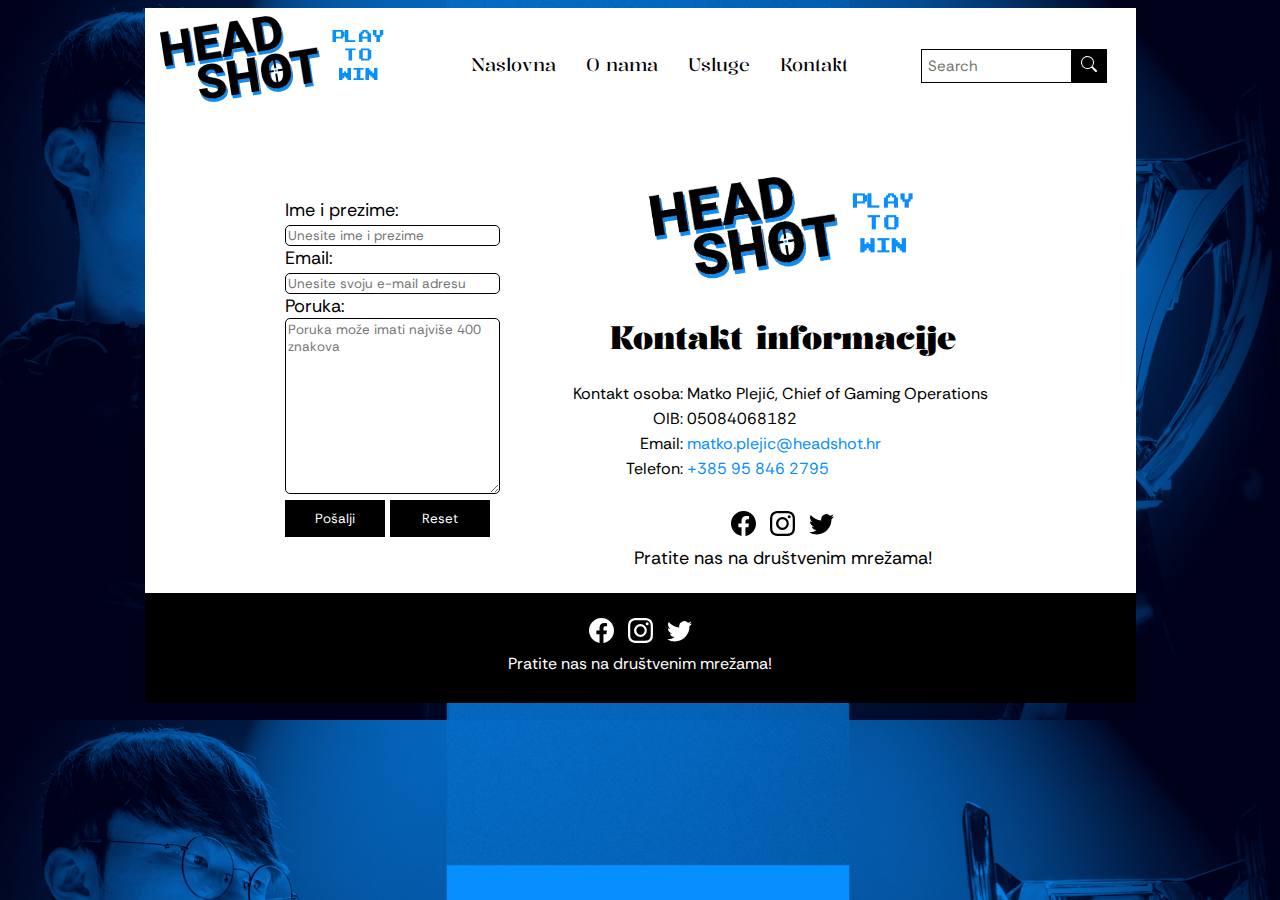
<file: standard/contact.html>
<!DOCTYPE html>
<html lang="en">
<head>
    <link rel="stylesheet" href="styles/style.css">
    <meta charset="UTF-8">
    <meta name="viewport" content="width=device-width, initial-scale=1.0">
    <title>Kontakt</title>
</head>
<body>
    <header>
        <nav>
            <table id="navtable">
                <tr>
                    <td>
                        <div class="logo">
                            <img src="images/logo.webp" alt="HeadShot Esports portal">
                        </div>
                    </td>
                    <td class="headerspacer"></td>
                    <td>
                        <div class="navlist">
                            <ul>
                                <li><a href="index.html" target="_self" title="Naslovna">Naslovna</a></li>
                                <li><a href="about.html" target="_self" title="O nama">O nama</a></li>
                                <li><a href="services.html" target="_self" title="Usluge">Usluge</a></li>
                                <li><a href="contact.html" target="_self" title="Kontakt">Kontakt</a></li>
                            </ul>
                        </div>
                    </td>
                    <td class="headerspacer"></td>
                    <td>
                        <div class="search">
                            <form>
                                <input type="search" name="search" placeholder="Search">
                                <button type="button"><img src="images/search.svg" alt="search"></button>
                            </form>
                        </div>
                    </td>
                </tr>
            </table>
        </nav>
    </header>
    <main id="main-contact">
        <table id="kontakttable">
            <tr>
                <td rowspan="2">
                    <form id="kontaktforma" action="hvala-vam.html" method="get">
                        <label for="imeprezime">Ime i prezime:</label><br>
                        <input type="text" name="imeprezime" id="imeprezime" placeholder="Unesite ime i prezime" maxlength="100" required><br>
                        <label for="email">Email:</label><br>
                        <input type="email" name="email" id="email" placeholder="Unesite svoju e-mail adresu" required><br>
                        <label for="poruka">Poruka:</label><br>
                        <textarea name="poruka" id="poruka" cols="26" rows="10" maxlength="400" minlength="50" placeholder="Poruka može imati najviše 400 znakova" required></textarea><br>
                        <button type="submit">Pošalji</button>
                        <button type="reset">Reset</button>
                    </form>
                </td>
                <td>
                    <img src="images/logo.webp" alt="logo" width="60%" height="60%">
                    <table id="kontaktinfo">
                        <h1>Kontakt informacije</h1> 
                        <tr>
                            <td>Kontakt osoba:</td>
                            <td>Matko Plejić, Chief of Gaming Operations</td>
                        </tr>
                        <tr>
                            <td>OIB:</td>
                            <td>05084068182</td>
                        </tr>
                        <tr>
                            <td>Email:</td>
                            <td><a href="mailto:matko.plejic@headshot.hr">matko.plejic@headshot.hr</a></td>
                        </tr>
                        <tr>
                            <td>Telefon:</td>
                            <td><a href="tel:+385958462795">+385 95 846 2795</a></td>
                        </tr>
                    </table>
                </td>
            </tr>
            <tr>
                <td>
                    <div class="socials">
                        <ul>
                            <li><a href="#" target="_blank" title="Facebook"><img class="kontakt-socials" id="facebook" src="images/facebook.svg" alt="Facebook"></a></li>
                            <li><a href="#" target="_blank" title="Instagram"><img class="kontakt-socials" id="instagram" src="images/instagram.svg" alt="Instagram"></a></li>
                            <li><a href="#" target="_blank" title="Twitter"><img class="kontakt-socials" id="twitter" src="images/twitter.svg" alt="Twitter"></a></li>
                        </ul>
                        <p>Pratite nas na društvenim mrežama!</p>
                    </div>
                </td>
            </tr>
        </table>
    </main>
    <footer>
        <div class="socials">
            <ul>
                <li><a href="#" target="_blank" title="Facebook"><img class="social-icon" id="facebook" src="images/facebook.svg" alt="Facebook"></a></li>
                <li><a href="#" target="_blank" title="Instagram"><img class="social-icon" id="instagram" src="images/instagram.svg" alt="Instagram"></a></li>
                <li><a href="#" target="_blank" title="Twitter"><img class="social-icon" id="twitter" src="images/twitter.svg" alt="Twitter"></a></li>
            </ul>
            <p>Pratite nas na društvenim mrežama!</p>
        </div>
    </footer>
</body>
</html>
</file>
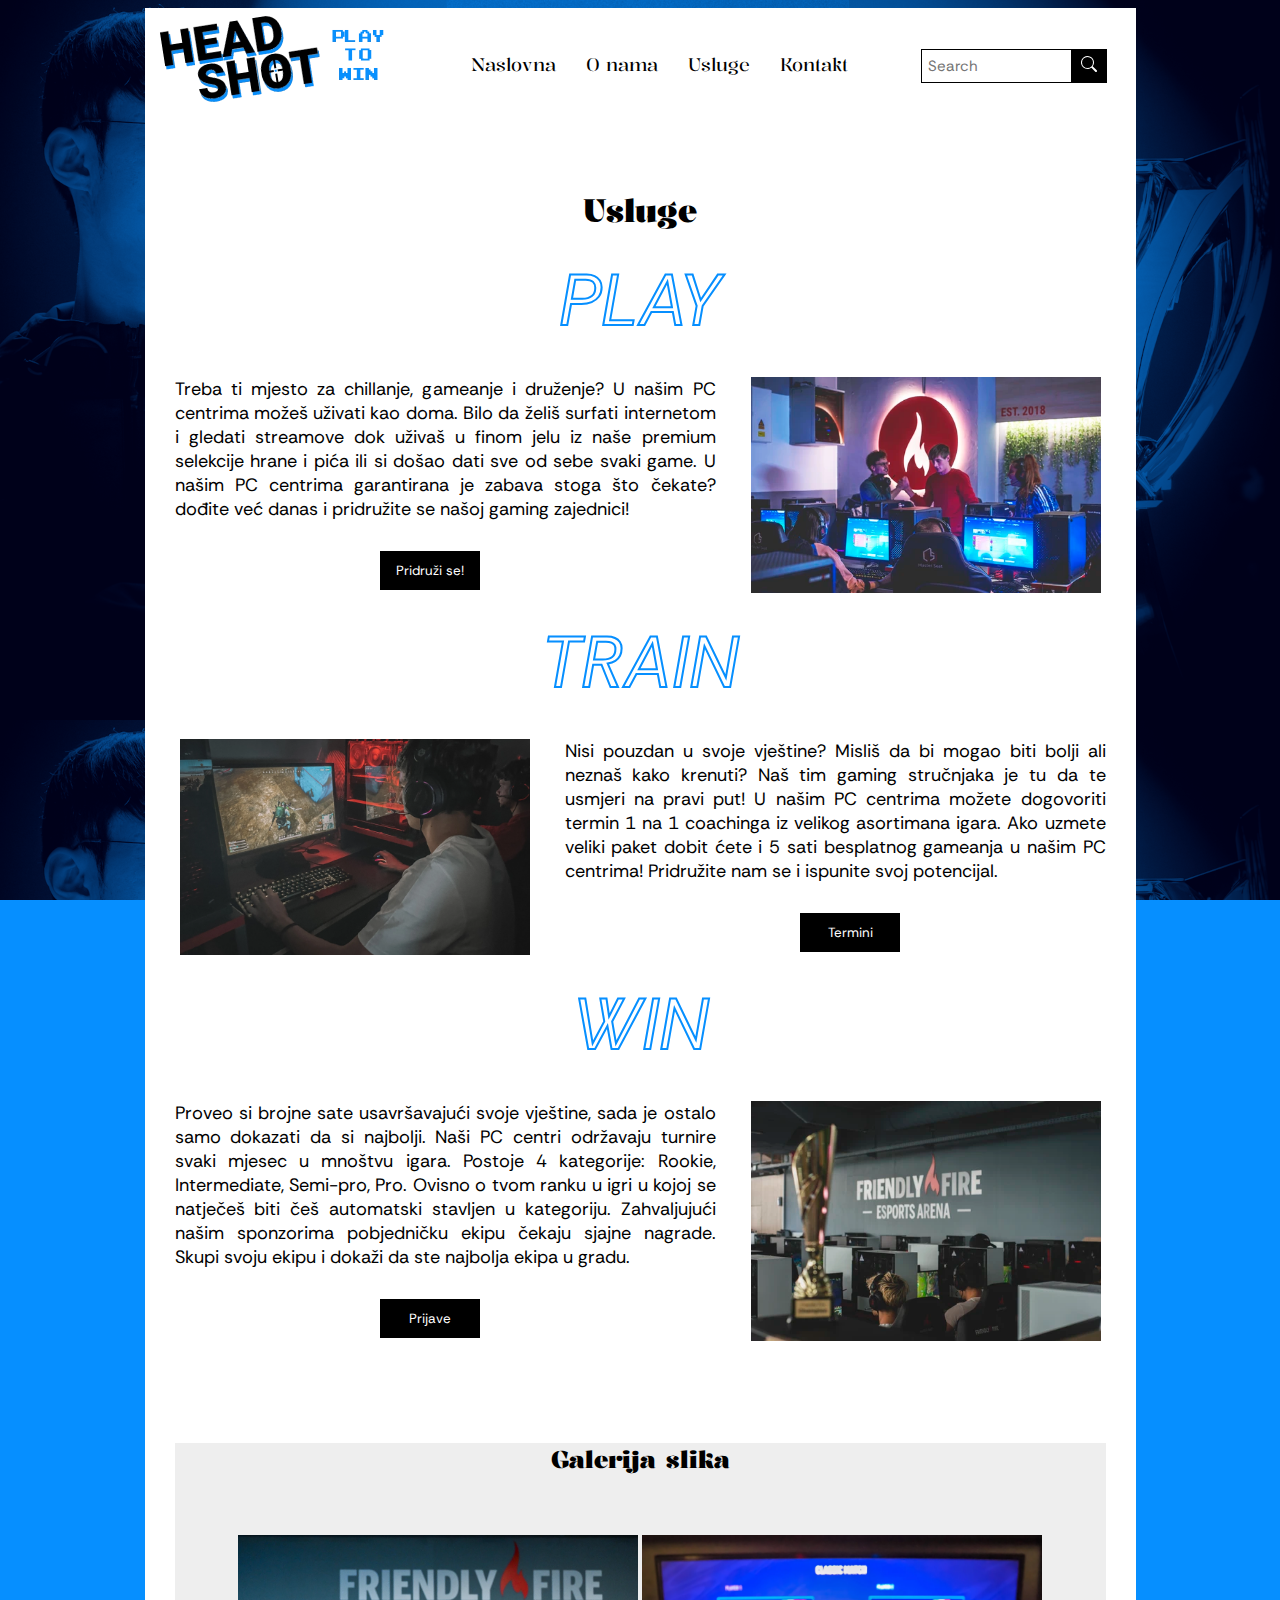
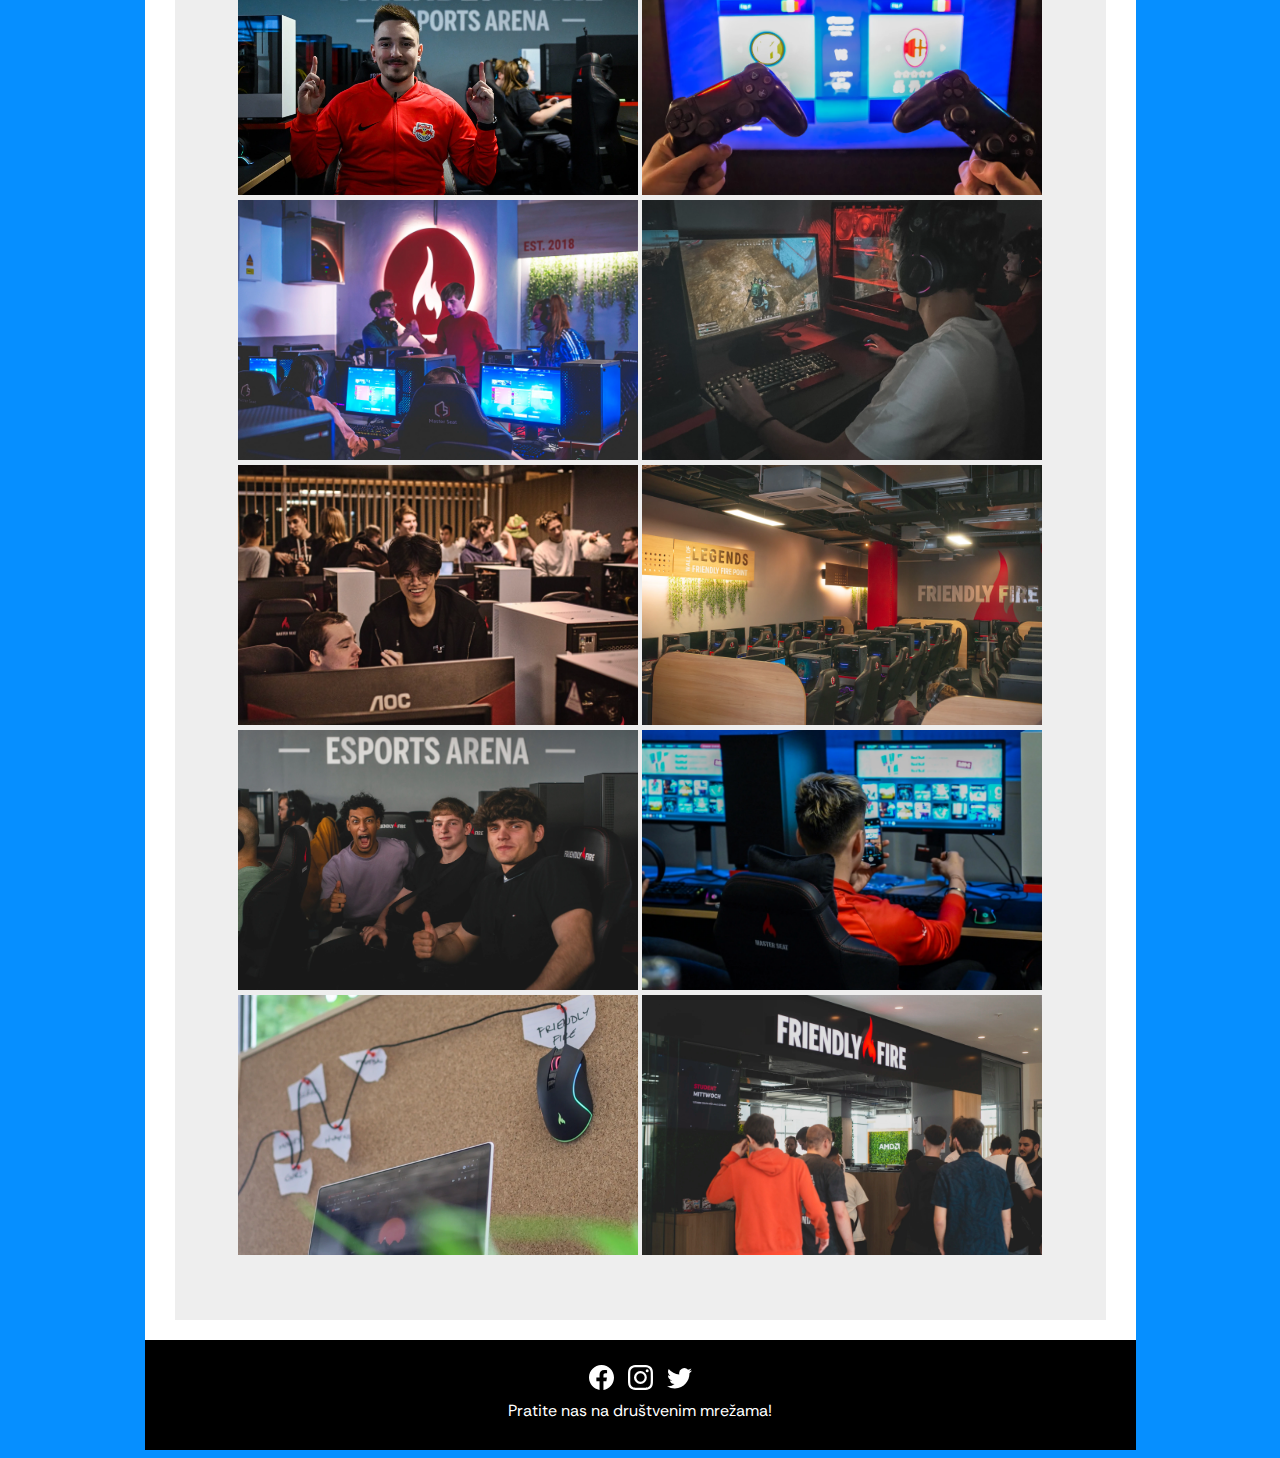
<file: standard/services.html>
<!DOCTYPE html>
<html lang="en">
<head>
    <link rel="stylesheet" href="styles/style.css">
    <meta charset="UTF-8">
    <meta name="viewport" content="width=device-width, initial-scale=1.0">
    <title>Usluge</title>
</head>
<body>
    <header>
        <nav>
            <table id="navtable">
                <tr>
                    <td>
                        <div class="logo">
                            <img src="images/logo.webp" alt="HeadShot Esports portal">
                        </div>
                    </td>
                    <td class="headerspacer"></td>
                    <td>
                        <div class="navlist">
                            <ul>
                                <li><a href="index.html" target="_self" title="Naslovna">Naslovna</a></li>
                                <li><a href="about.html" target="_self" title="O nama">O nama</a></li>
                                <li><a href="services.html" target="_self" title="Usluge">Usluge</a></li>
                                <li><a href="contact.html" target="_self" title="Kontakt">Kontakt</a></li>
                            </ul>
                        </div>
                    </td>
                    <td class="headerspacer"></td>
                    <td>
                        <div class="search">
                            <form>
                                <input type="search" name="search" placeholder="Search">
                                <button type="button"><img src="images/search.svg" alt="search"></button>
                            </form>
                        </div>
                    </td>
                </tr>
            </table>
        </nav>
    </header>
    <main id="main-services">
        <h1>Usluge</h1>
        <section id="play">
            <span class="outline">PLAY</span>
            <div>
                <img src="images/usluge1.webp" alt="play">
                <p>Treba ti mjesto za chillanje, gameanje i druženje? U našim PC centrima možeš uživati kao doma. Bilo da želiš surfati internetom i gledati streamove dok uživaš u finom jelu iz naše premium selekcije hrane i pića ili si došao dati sve od sebe svaki game. U našim PC centrima garantirana je zabava stoga što čekate? dođite već danas i pridružite se našoj gaming zajednici!</p>
                <button type="link"><a href="#" target="_blank">Pridruži se!</a></button>
            </div>
        </section>
        <br>
        <section id="train">
            <span class="outline">TRAIN</span>
            <div>
                <img src="images/usluge2.webp" alt="train">
                <p>Nisi pouzdan u svoje vještine? Misliš da bi mogao biti bolji ali neznaš kako krenuti? Naš tim gaming stručnjaka je tu da te usmjeri na pravi put! U našim PC centrima možete dogovoriti termin 1 na 1 coachinga iz velikog asortimana igara. Ako uzmete veliki paket dobit ćete i 5 sati besplatnog gameanja u našim PC centrima! Pridružite nam se i ispunite svoj potencijal.</p>
                <button type="link"><a href="#" target="_blank">Termini</a></button>
            </div>
        </section>
        <br>
        <section id="win">
            <span class="outline">WIN</span>
            <div>
                <img src="images/usluge3.webp" alt="win">
                <p>Proveo si brojne sate usavršavajući svoje vještine, sada je ostalo samo dokazati da si najbolji. Naši PC centri održavaju turnire svaki mjesec u mnoštvu igara. Postoje 4 kategorije: Rookie, Intermediate, Semi-pro, Pro. Ovisno o tvom ranku u igri u kojoj se natječeš biti češ automatski stavljen u kategoriju. Zahvaljujući našim sponzorima pobjedničku ekipu čekaju sjajne nagrade. Skupi svoju ekipu i dokaži da ste najbolja ekipa u gradu.</p>
                <button type="link"><a href="#" target="_blank">Prijave</a></button>
            </div>
        </section>
        <section class="galerija">
            <h2>Galerija slika</h2>
            <div>
                <img src="images/galerija/1.webp" alt="galerija">
                <img src="images/galerija/2.webp" alt="galerija">
                <img src="images/galerija/3.webp" alt="galerija">
                <img src="images/galerija/4.webp" alt="galerija">
                <img src="images/galerija/5.webp" alt="galerija">
                <img src="images/galerija/6.webp" alt="galerija">
                <img src="images/galerija/7.webp" alt="galerija">
                <img src="images/galerija/8.webp" alt="galerija">
                <img src="images/galerija/9.webp" alt="galerija">
                <img src="images/galerija/10.webp" alt="galerija">
            </div>
        </section>
    </main>
    <footer>
        <div class="socials">
            <ul>
                <li><a href="#" target="_blank" title="Facebook"><img class="social-icon" id="facebook" src="images/facebook.svg" alt="Facebook"></a></li>
                <li><a href="#" target="_blank" title="Instagram"><img class="social-icon" id="instagram" src="images/instagram.svg" alt="Instagram"></a></li>
                <li><a href="#" target="_blank" title="Twitter"><img class="social-icon" id="twitter" src="images/twitter.svg" alt="Twitter"></a></li>
            </ul>
            <p>Pratite nas na društvenim mrežama!</p>
        </div>
    </footer>
</body>
</html>
</file>
<file: responsive/styles/style.css>
@font-face {
    font-family: Kalnia;
    src: url(../fonts/Kalnia/static/Kalnia-Regular.ttf);
}
@font-face {
    font-family: Kalnia;
    src: url(../fonts/Kalnia/static/Kalnia-Bold.ttf);
    font-weight: bold;
}
@font-face {
    font-family: Rethink;
    src: url(../fonts/Rethink_Sans/static/RethinkSans-Regular.ttf);
}
@font-face {
    font-family: Rethink;
    src: url(../fonts/Rethink_Sans/static/RethinkSans-Bold.ttf);
    font-weight: bold;
}
@font-face {
    font-family: Rethink;
    src: url(../fonts/Rethink_Sans/static/RethinkSans-Italic.ttf);
    font-style: italic;
}
@font-face {
    font-family: Rethink;
    src: url(../fonts/Rethink_Sans/static/RethinkSans-BoldItalic.ttf);
    font-weight: bold;
    font-style: italic;
}
:root {
    font-family: Rethink;
}
body {
    background-color: #068FFF;
    background-image: url(../images/pozadina11.webp);
    background-position: top left;
    background-repeat: repeat;
    background-size: 100%;
    background-attachment: fixed;
}
header, main {
    background-color: white;
}
:is(input, textarea) {
    font-family: Rethink;
}
:is(input, textarea)::placeholder {
    font-family: Rethink;
}
:is(input, textarea):focus {
    outline-color: #068FFF;
} 
:is(h1, h2, h3, h4, h5, h6) {
    font-family: Kalnia;
}
nav .logo {
    max-width: 250px;
}
nav .logo img {
    width: 100%;
    height: 100%;
    object-fit: contain;
}
nav {
    max-height: 110px;
}
nav .navlist ul {
    padding: 0;
    display: flex;
    justify-content: center;
    align-items: center;
}
nav .navlist ul li {
    display: inline-block;
    font-family: Kalnia;
    font-size: 18px;
    list-style-type: none;
}
nav .navlist ul li:hover {
    background-color: #068FFF;
    color: white;
}
nav .navlist ul li:active {
    background-color: #38a5ff;
    color: white;
}
nav .navlist i {
    display: none;
}
nav .navlist ul li a {
    display: inline-block;
    text-align: center;
    padding: 15px 15px;
    text-decoration: none;
    color: currentColor;
}
header, main, footer {
    margin: 0 auto; 
    max-width: 991px;
    text-align: center;
}
header {
    height: 110px;
}
nav {
    display: flex;
    flex-direction: row;
    justify-content: space-evenly;
}
.logo, .navlist, .search {
    display: flex;
    justify-content: center;
}
.search {
    align-self: center;
}
.search form {
    display: flex;
    flex-direction: row;
    row-gap: 0px;
}
nav .search input {
    width: 150px;
    padding: 6px;
    font-size: 15px;
    margin-top: 5px;
    border: solid black 1px;
    border-right: none;
}
nav .search input:focus {
    outline: none;
}
nav .search button {
    padding: 6px 10px;
    font-size: 1em;
    margin-top: 5px;
    color: white;
    background-color: black;
    border: none;
    cursor: pointer;
}
nav .search button:hover {
    background-color: #068FFF;
}
nav .search button:active {
    background-color: #38a5ff;
}
main {
    padding-top: 50px;
    padding-bottom: 20px;
}
main p {
    font-size: 18px;
    margin: 30px;
}
main a {
    color: #068FFF;
    text-decoration: none;
}
main a:active {
    color: #38a5ff;
}
main a:visited {
    color: #034880;
}
footer {
    height: 110px;
    background-color: black;
    color: white;
}
.socials ul {
    margin: 0;
    padding: 0;
    list-style-type: none;
}
.socials p {
    margin: 0;
}
.socials ul li {
    margin-top: 20px;
    display: inline-block;
    padding: 5px;
}
.social-icon {
    color: white;
    font-size: 1.2em;
    width: 15px;
    height: 25px;
}
#facebook:hover {
    color: #1877f2;
}
#twitter:hover {
    color: #1da1f2;
}
#instagram:hover {
    color: #c13584;
}
:is(section, div) > p:first-of-type:not(:only-of-type)::first-letter {
    font-size: 1.5rem;
}
.galerijaindex {
    display: inline-block;
}
#kontaktforma {
    text-align: left;
    margin-left: 33px;
    font-size: 18px;
    margin-right: 33px;
}
#kontaktinfo {
    text-align: left;
    margin-left: 33px;
}
#kontaktinfo tr td:nth-child(1) {
    text-align: right;
}
#kontaktinfo tr td:nth-child(2) {
    text-align: left;
}
.kontakt-info {
    display: flex;
    flex-direction: column;
    justify-content: center;
}
.kontakt-forma {
    display: flex;
    justify-content: center;
}
.kontakt-socials {
    color: black;
    font-size: 1.4em;
    width: 20px;
    height: 25px;
}
#main-contact {
    display: flex;
    flex-direction: row;
    justify-content: center;
}
@media screen and (max-width: 650px) {
    #main-contact {
        flex-direction: column;
    }
    .kontakt-forma {
        order: 1;
        margin-top: 15px;
    }
    body {
        background-image: initial;
    }
}
#kontakt-logo {
    max-width: 100%;
}
#kontaktforma {
    display: flex;
    flex-direction: column;
}
#kontakt-buttons {
    display: flex;
    flex-direction: row;
}
#kontakt-buttons button {
    font-family: Rethink;
    width: 100px;
    border: none;
    padding: 10px 10px;
    background-color: black;
    color: white;
    margin-right: 5px;
    margin-bottom: 25px;
}
#kontakt-buttons button:hover {
    background-color: #068FFF;
    cursor: pointer;
}
#kontakt-buttons button:active {
    background-color: #38a5ff;
}
#kontaktforma :is(input, textarea) {
    border: solid 1px black;
    border-radius: 5px;
}
.outline {
    color: white;
    font-size: 72px;
    font-style: italic;
    -webkit-text-stroke: 2px #068FFF;
}
#main-services button {
    font-family: Rethink;
    width: 100px;
    border: none;
    background-color: black;
    color: white;
    margin-bottom: 5px;
}
#main-services button a {
    display: block;
    padding: 10px 10px;
    color: white;
}
#main-services button:hover {
    background-color: #068FFF;
    cursor: pointer;
}
#main-services button:active {
    background-color: #38a5ff;
}
:is(#play, #train, #win) p {
    text-align: justify;
}
#play div img {
    width: 350px;
    height: 216px;
    object-fit: cover;
}
#train div img {
    width: 350px;
    height: 216px;
    object-fit: cover;
}
#win div img {
    width: 350px;
    height: 240px;
    object-fit: cover;
}
#main-services > section {
    display: flex;
    flex-direction: column;
}
#main-services > section > div {
    display: flex;
    flex-direction: row;
    justify-content: center;
    margin-left: 20px;
    margin-right: 20px;
}
#main-services > #train > div {
    flex-direction: row-reverse;
}
@media screen and (max-width: 900px) {
    #main-services > section > div {
        display: flex;
        flex-direction: column;
        justify-content: center;
        margin-left: 20px;
        margin-right: 20px;
    }
    #main-services > #train > div {
        flex-direction: column;
    }
    nav .navlist i {
        display: inline-block;
        font-size: 2em;
        padding: 15px;
    }
    nav .navlist ul li {
        display: none;
    }
    .nav-menu {
        display: flex;
        flex-direction: column;
    }
    
}
.galerija {
    margin-top: 100px;
    background-color: #EEEEEE;
    margin-left: 30px;
    margin-right: 30px;
    padding-bottom: 60px;
    display: flex;
    flex-direction: column;
}
.galerija div {
    display: flex;
    flex-direction: row;
    flex-wrap: wrap;
    margin-top: 60px;
    justify-content: center;
    gap: 5px;
    flex-basis: 50%;
}
.galerija img {
    object-fit: cover;
    max-width: 100%;
    height: auto;
}
.galerija img:hover {
    filter: brightness(115%) saturate(95%);
}
#main-about section {
    display: flex;
    flex-direction: column;
}
</file>
<file: standard/styles/style.css>
@font-face {
    font-family: Kalnia;
    src: url(../fonts/Kalnia/static/Kalnia-Regular.ttf);
}
@font-face {
    font-family: Kalnia;
    src: url(../fonts/Kalnia/static/Kalnia-Bold.ttf);
    font-weight: bold;
}
@font-face {
    font-family: Rethink;
    src: url(../fonts/Rethink_Sans/static/RethinkSans-Regular.ttf);
}
@font-face {
    font-family: Rethink;
    src: url(../fonts/Rethink_Sans/static/RethinkSans-Bold.ttf);
    font-weight: bold;
}
@font-face {
    font-family: Rethink;
    src: url(../fonts/Rethink_Sans/static/RethinkSans-Italic.ttf);
    font-style: italic;
}
@font-face {
    font-family: Rethink;
    src: url(../fonts/Rethink_Sans/static/RethinkSans-BoldItalic.ttf);
    font-weight: bold;
    font-style: italic;
}
:root {
    font-family: Rethink;
}
body {
    background-color: #068FFF;
    background-image: url(../images/pozadina11.webp);
    background-position: top left;
    background-repeat: repeat;
    background-size: 100%;
    background-attachment: fixed;
}
header, main {
    background-color: white;
}
:is(input, textarea) {
    font-family: Rethink;
}
:is(input, textarea)::placeholder {
    font-family: Rethink;
}
:is(input, textarea):focus {
    outline-color: #068FFF;
} 
:is(h1, h2, h3, h4, h5, h6) {
    font-family: Kalnia;
}
nav .logo {
    max-width: 250px;
}
nav .logo img {
    width: 100%;
    height: 100%;
}
nav {
    max-height: 110px;
}
nav .navlist ul {
    padding: 0;
    display: flex;
    justify-content: center;
    align-items: center;
}
nav .navlist ul li {
    display: inline-block;
    font-family: Kalnia;
    font-size: 18px;
    list-style-type: none;
}
nav .navlist ul li:hover {
    background-color: #068FFF;
    color: white;
}
nav .navlist ul li:active {
    background-color: #38a5ff;
    color: white;
}
nav .navlist ul li a {
    display: inline-block;
    text-align: center;
    padding: 15px 15px;
    text-decoration: none;
    color: currentColor;
}
header, main, footer {
    margin: 0 auto; 
    max-width: 991px;
    text-align: center;
}
header {
    overflow: hidden;
    box-sizing: border-box;
    height: 110px;
}
.logo, .navlist, .search {
    display: inline-block;
    box-sizing: border-box;
}
nav .search input {
    width: 150px;
    padding: 6px;
    font-size: 15px;
    margin-top: 5px;
    border: solid black 1px;
    border-right: none;
}
nav .search input:focus {
    outline: none;
}
nav .search button {
    float: right;
    padding: 6px 10px;
    font-size: 19px;
    margin-top: 5px;
    background-color: black;
    border: none;
    cursor: pointer;
}
nav .search button:hover {
    background-color: #068FFF;
}
nav .search button:active {
    background-color: #38a5ff;
}
nav .headerspacer {
    width: 50px;
}
main {
    padding-top: 50px;
    padding-bottom: 20px;
}
main p {
    font-size: 18px;
    margin: 30px;
}
main a {
    color: #068FFF;
    text-decoration: none;
}
main a:active {
    color: #38a5ff;
}
main a:visited {
    color: #034880;
}
footer {
    height: 110px;
    background-color: black;
    color: white;
}
.socials ul {
    margin: 0;
    padding: 0;
    list-style-type: none;
}
.socials p {
    margin: 0;
}
.socials ul li {
    margin-top: 20px;
    display: inline-block;
    padding: 5px;
}
.social-icon {
    filter: invert(98%) sepia(100%) saturate(0%) hue-rotate(325deg) brightness(101%) contrast(105%);
    width: 25px;
    height: 25px;
}
#facebook:hover {
    filter: invert(35%) sepia(64%) saturate(849%) hue-rotate(187deg) brightness(90%) contrast(78%);
}
#twitter:hover {
    filter: invert(49%) sepia(45%) saturate(1822%) hue-rotate(176deg) brightness(97%) contrast(95%);
}
#instagram:hover {
    filter: invert(31%) sepia(33%) saturate(2440%) hue-rotate(289deg) brightness(96%) contrast(97%);
}
:is(section, div) > p:first-of-type:not(:only-of-type)::first-letter {
    font-size: 1.5rem;
}
.galerijaindex {
    display: inline-block;
}
#kontaktforma {
    text-align: left;
    margin-left: 33px;
    font-size: 18px;
    margin-right: 33px;
}
#kontaktinfo {
    text-align: left;
    margin-left: 33px;
}
#kontaktinfo tr td:nth-child(1) {
    text-align: right;
}
#kontaktinfo tr td:nth-child(2) {
    text-align: left;
}
.kontakt-socials {
    font-size: 18px;
    width: 25px;
    height: 25px;
}
.main-contact {
    display: flex;
    justify-content: center;
}
#kontakttable {
    overflow-x: auto;
    align-self: center;
    margin-left: 104px;
    margin-right: 104px;
}
#kontaktforma button {
    font-family: Rethink;
    width: 100px;
    border: none;
    padding: 10px 10px;
    background-color: black;
    color: white;
    margin-bottom: 5px;
}
#kontaktforma button:hover {
    background-color: #068FFF;
    cursor: pointer;
}
#kontaktforma button:active {
    background-color: #38a5ff;
}
#kontaktforma :is(input, textarea) {
    border: solid 1px black;
    border-radius: 5px;
}
.outline {
    color: white;
    font-size: 72px;
    font-style: italic;
    -webkit-text-stroke: 2px #068FFF;
}
#main-services button {
    font-family: Rethink;
    width: 100px;
    border: none;
    background-color: black;
    color: white;
    margin-bottom: 5px;
}
#main-services button a {
    display: block;
    padding: 10px 10px;
    color: white;
}
#main-services button:hover {
    background-color: #068FFF;
    cursor: pointer;
}
#main-services button:active {
    background-color: #38a5ff;
}
:is(#play, #train, #win) p {
    text-align: justify;
}
#play div img {
    width: 350px;
    height: 216px;
    float: right;
    margin-left: 35px;
    margin-right: 35px;
    object-fit: cover;
}
#train div img {
    width: 350px;
    height: 216px;
    float: left;
    margin-left: 35px;
    margin-right: 35px;
    object-fit: cover;
}
#win div img {
    width: 350px;
    height: 240px;
    float: right;
    margin-left: 35px;
    margin-right: 35px;
    object-fit: cover;
}
.galerija {
    margin-top: 100px;
    background-color: #EEEEEE;
    margin-left: 30px;
    margin-right: 30px;
    padding-bottom: 60px;
}
.galerija div {
    margin-top: 60px;
}
.galerija img {
    display: inline-block;
    width: 400px;
    height: 260px;
    object-fit: cover;
}
.galerija img:hover {
    filter: brightness(115%) saturate(95%);
}
#main-about section {
    display: flex;
    flex-direction: column;
}
</file>
